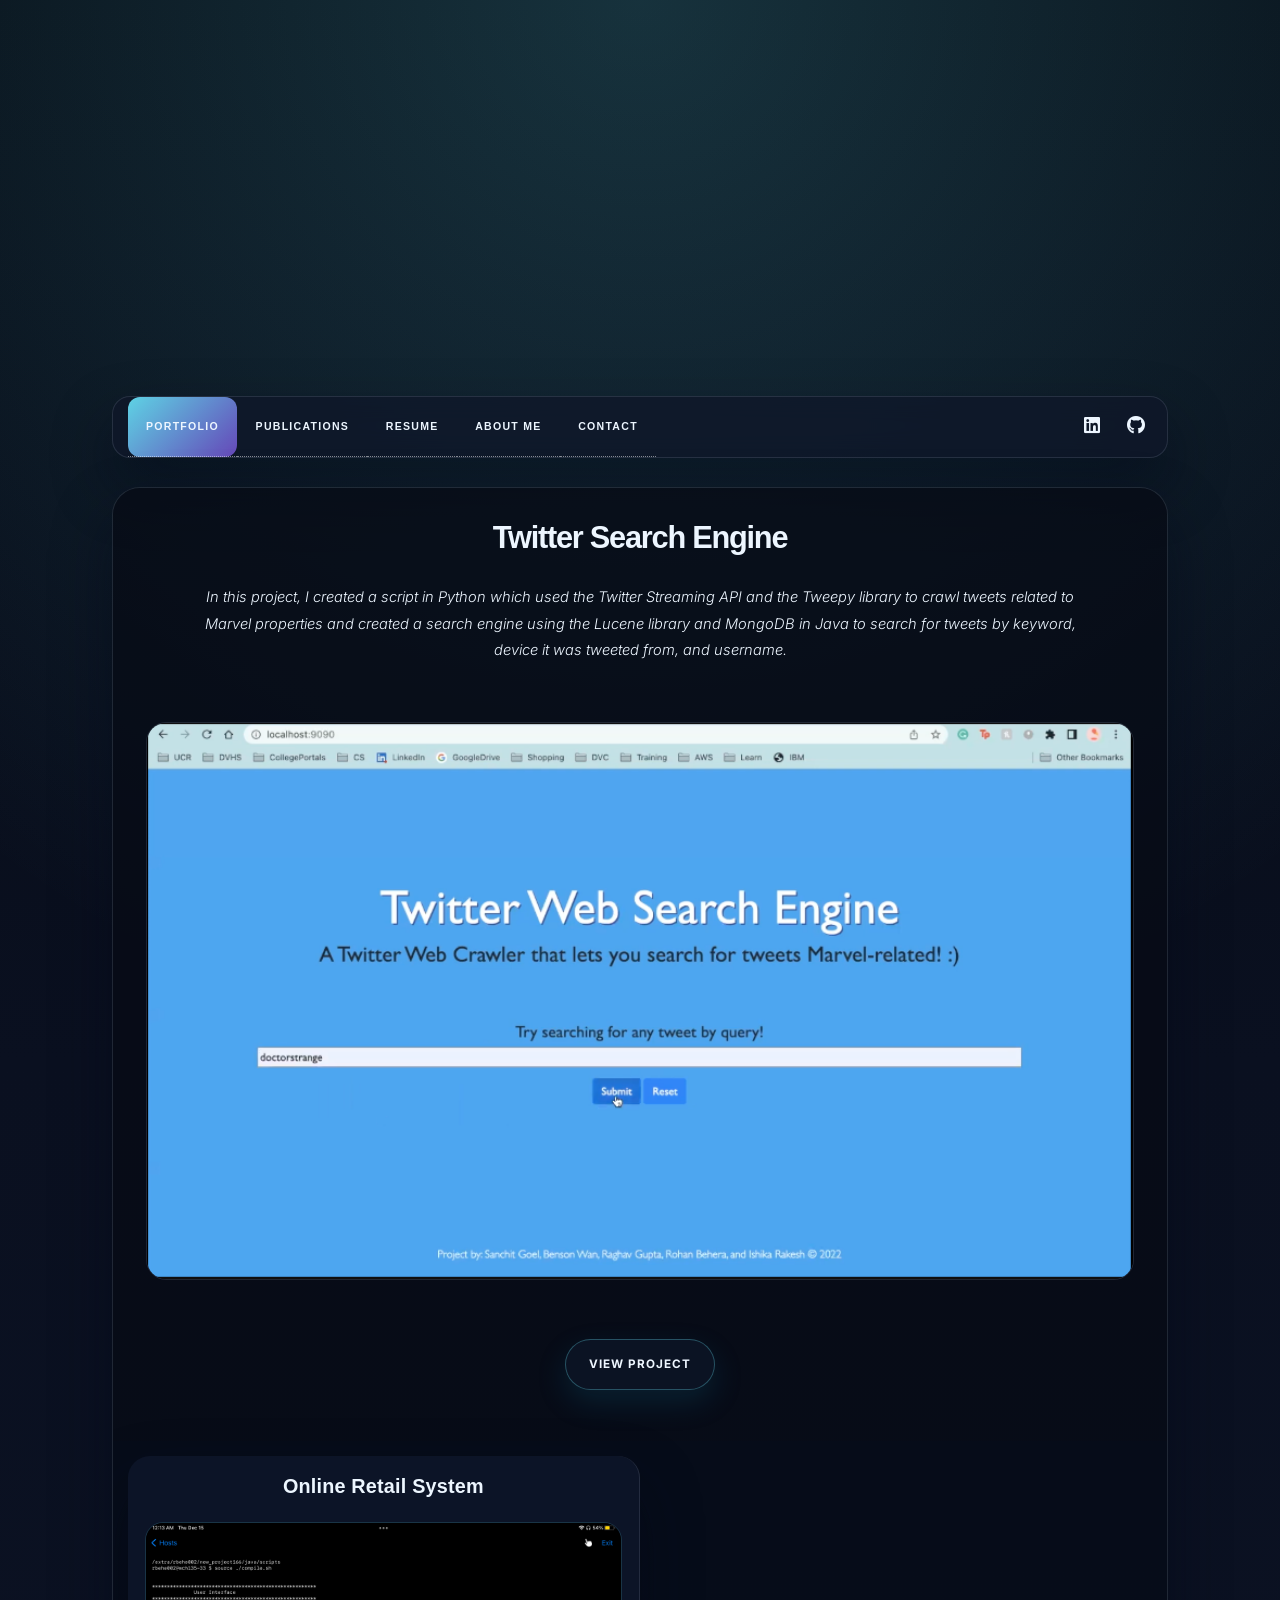
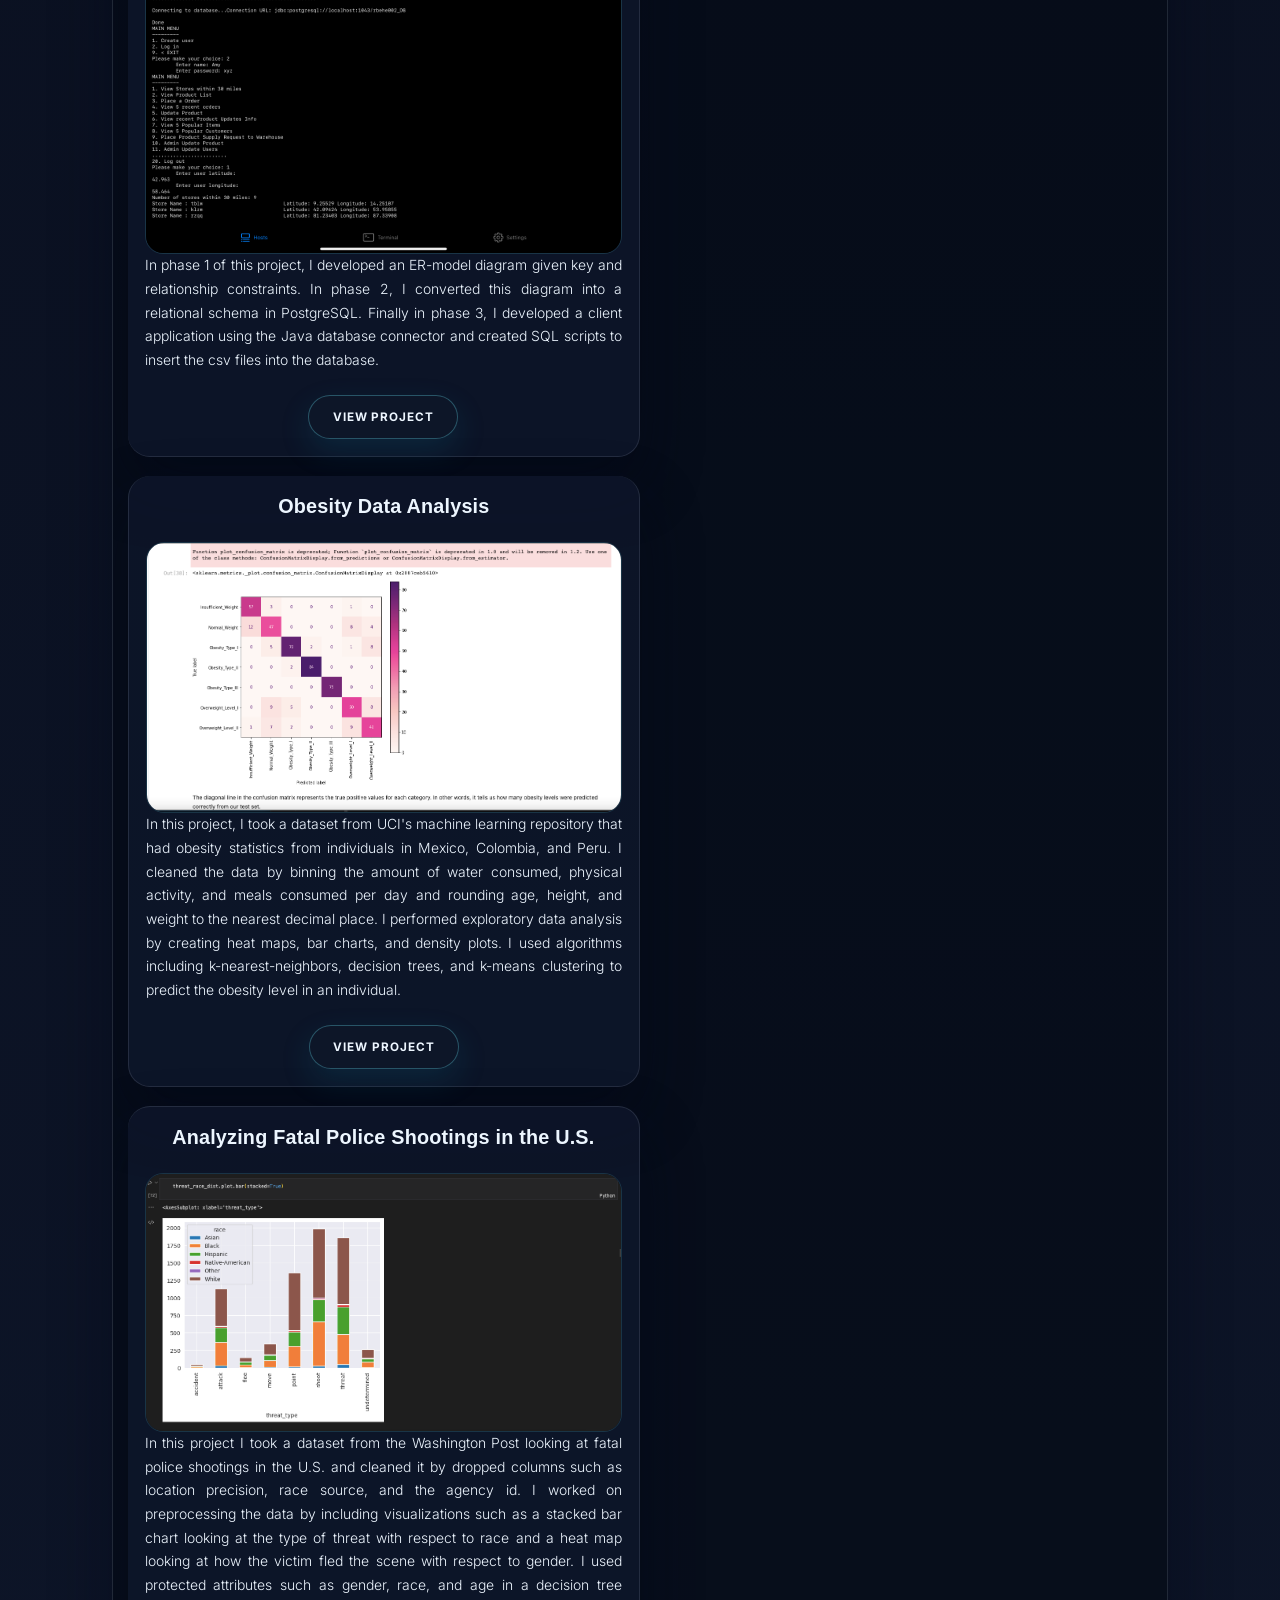
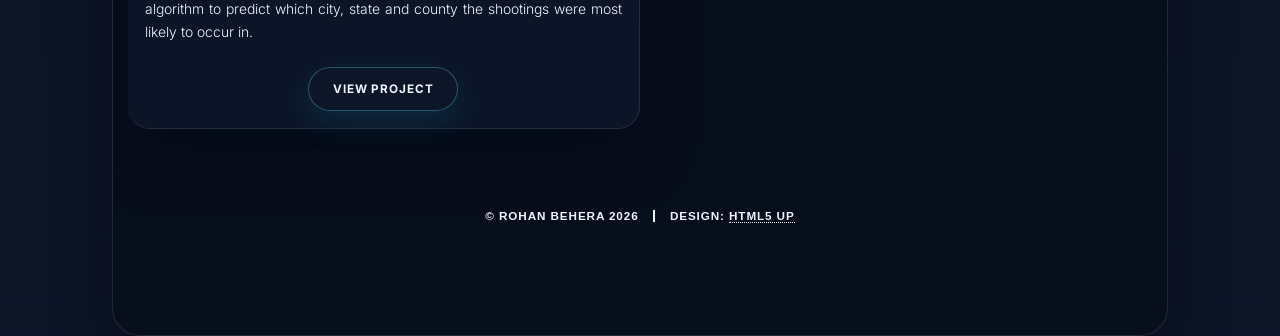
<file: index.html>
<!DOCTYPE HTML>
<!--
	Massively by HTML5 UP
	html5up.net | @ajlkn
	Free for personal and commercial use under the CCA 3.0 license (html5up.net/license)
-->
<html>
	<head>
		<title>Home - Rohan's World</title>
		<meta charset="utf-8" />
		<meta name="viewport" content="width=device-width, initial-scale=1, user-scalable=no" />
		<link rel="stylesheet" href="assets/css/main.css" />
		<noscript><link rel="stylesheet" href="assets/css/noscript.css" /></noscript>
		<style>
			body, #main, #main p, #main h1, #main h2, #main h3, #main a,
			#footer, #footer p, #footer h3, #footer a, #footer label,
			#nav a, #header .logo, #copyright, #copyright a,
			label, input, textarea {
				color: #edf6ff !important;
			}
			#footer {
				background: rgba(3, 7, 13, 0.72);
				border-top: 1px solid rgba(103, 232, 249, 0.2);
			}
			#footer > section {
				padding: 4rem 4rem 2rem 4rem;
			}
			#footer > section.split.contact > section {
				padding: 3.15rem 4rem;
			}
			input, textarea {
				border-color: rgba(255,255,255,0.7) !important;
				background: rgba(11, 23, 38, 0.25) !important;
			}
			::placeholder {
				color: rgba(237, 246, 255, 0.75) !important;
			}
			#footer a, #nav a, #main a {
				text-decoration-color: rgba(237,246,255,0.75);
			}
		</style>
	</head>
	<body class="is-preload">

		<!-- Wrapper -->
			<div id="wrapper" class="fade-in">

				<!-- Intro -->
					<div id="intro">
						<span class="eyebrow">Computer Science • Data Science • Web Development</span>
						<h1>Rohan Behera</h1>
						<p>I build data-driven products, analytical projects, and web experiences that turn ideas into practical solutions.</p>
					</div>

				<!-- Header -->
					<header id="header">
						<a href="index.html" class="logo">Rohan's World</a>
					</header>

				<!-- Nav -->
					<nav id="nav">
						<ul class="links">
							<li class="active"><a href="index.html">Portfolio</a></li>
							<li><a href="publications.html">Publications</a></li>
							<li><a href="documents/RohanBeheraResume.pdf" target="_blank" rel="noopener noreferrer">Resume</a></li>
							<li><a href="about.html">About Me</a></li>
							<li><a href="elements.html">Contact</a></li>	
						</ul>
						<ul class="icons">
							<li><a href="https://www.linkedin.com/in/rohanbehera03/" class="icon brands alt fa-linkedin"><span class="label">linkedin</span></a></li>
							<li><a href="https://github.com/rohanbehera03" class="icon brands alt fa-github"><span class="label">GitHub</span></a></li>
						</ul>
					</nav>

				<!-- Main -->
					<div id="main">

						<!-- Featured Post -->
							<article class="post featured">
								<header class="major">

									<h2><a href="https://github.com/rohanbehera03/twittersearchengine">Twitter Search Engine<br />
									</a></h2>
									<p>In this project, I created a script in Python which used the Twitter Streaming API and the Tweepy library to crawl tweets related to Marvel properties and created a search 
										engine using the Lucene library and MongoDB in Java to search for tweets by keyword, device it was tweeted from, and username. 
									</p>
								</header>
								<a href="https://github.com/rohanbehera03/twittersearchengine" class="image main"><img src="images/TwitterProject.png" alt="" /></a>
								<ul class="actions special">
									<li><a href="https://github.com/rohanbehera03/twittersearchengine" class="button large">View Project</a></li>
								</ul>
							</article>

						<!-- Posts -->
							<section class="posts">
								<article>
									<header>
										<h2><a href="https://github.com/rohanbehera03/CS166OnlineRetailSystem">Online Retail System<br /></a></h2>
									</header>
									<a href="https://github.com/rohanbehera03/CS166OnlineRetailSystem" class="image fit"><img src="images/OnlineRetailSystem.png" alt="" /></a>
									<p>In phase 1 of this project, I developed an ER-model diagram given key and relationship constraints. In phase 2, I converted this diagram into a relational schema in PostgreSQL. 
										Finally in phase 3, I developed a client application using the Java database connector and created SQL scripts to insert the csv files into the database. 
									</p>
									<ul class="actions special">
										<li><a href="https://github.com/rohanbehera03/CS166OnlineRetailSystem" class="button">View Project</a></li>
									</ul>
								</article>
								<article>
									<header>
										<h2><a href="https://github.com/rohanbehera03/ObesityDataAnalysis">Obesity Data Analysis<br />
										</a></h2>
									</header>
									<a href="https://github.com/rohanbehera03/ObesityDataAnalysis" class="image fit"><img src="images/ObesityDataAnalysis.png" alt="" /></a>
									<p>In this project, I took a dataset from UCI's machine learning repository that had obesity statistics from individuals in Mexico, Colombia, and Peru.
										I cleaned the data by binning the amount of water consumed, physical activity, and meals consumed per day and rounding age, height, and weight to the nearest decimal place.
										I performed exploratory data analysis by creating heat maps, bar charts, and density plots. 
										I used algorithms including k-nearest-neighbors, decision trees, and k-means clustering to predict the obesity level in an individual. </p>
									<ul class="actions special">
										<li><a href="https://github.com/rohanbehera03/ObesityDataAnalysis" class="button">View Project</a></li>
									</ul>
								</article>
								<article>
									<header>
										<h2><a href="https://github.com/rohanbehera03/FatalShootingStatistics">Analyzing Fatal Police Shootings in the U.S.<br />
										</a></h2>
									</header>
									<a href="https://github.com/rohanbehera03/FatalShootingStatistics" class="image fit"><img src="images/FatalPoliceShootings.png" alt="" /></a>
									<p>In this project I took a dataset from the Washington Post looking at fatal police shootings in the U.S. and cleaned it by dropped columns such as location precision, race source, and the agency id.
										I worked on preprocessing the data by including visualizations such as a stacked bar chart looking at the type of threat with respect to race and a heat map looking at how the victim fled the scene with respect to gender.
										I used protected attributes such as gender, race, and age in a decision tree algorithm to predict which city, state and county the shootings were most likely to occur in. 
									</p>
									<ul class="actions special">
										<li><a href="https://github.com/rohanbehera03/FatalShootingStatistics" class="button">View Project</a></li>
									</ul>
								</article>

				<!-- Copyright -->
					<div id="copyright">
						<ul><li>&copy; Rohan Behera 2026</li><li>Design: <a href="https://html5up.net">HTML5 UP</a></li></ul>
					</div>

			</div>

		<!-- Scripts -->
			<script src="assets/js/jquery.min.js"></script>
			<script src="assets/js/jquery.scrollex.min.js"></script>
			<script src="assets/js/jquery.scrolly.min.js"></script>
			<script src="assets/js/browser.min.js"></script>
			<script src="assets/js/breakpoints.min.js"></script>
			<script src="assets/js/util.js"></script>
			<script src="assets/js/main.js"></script>

	</body>
</html>
</file>
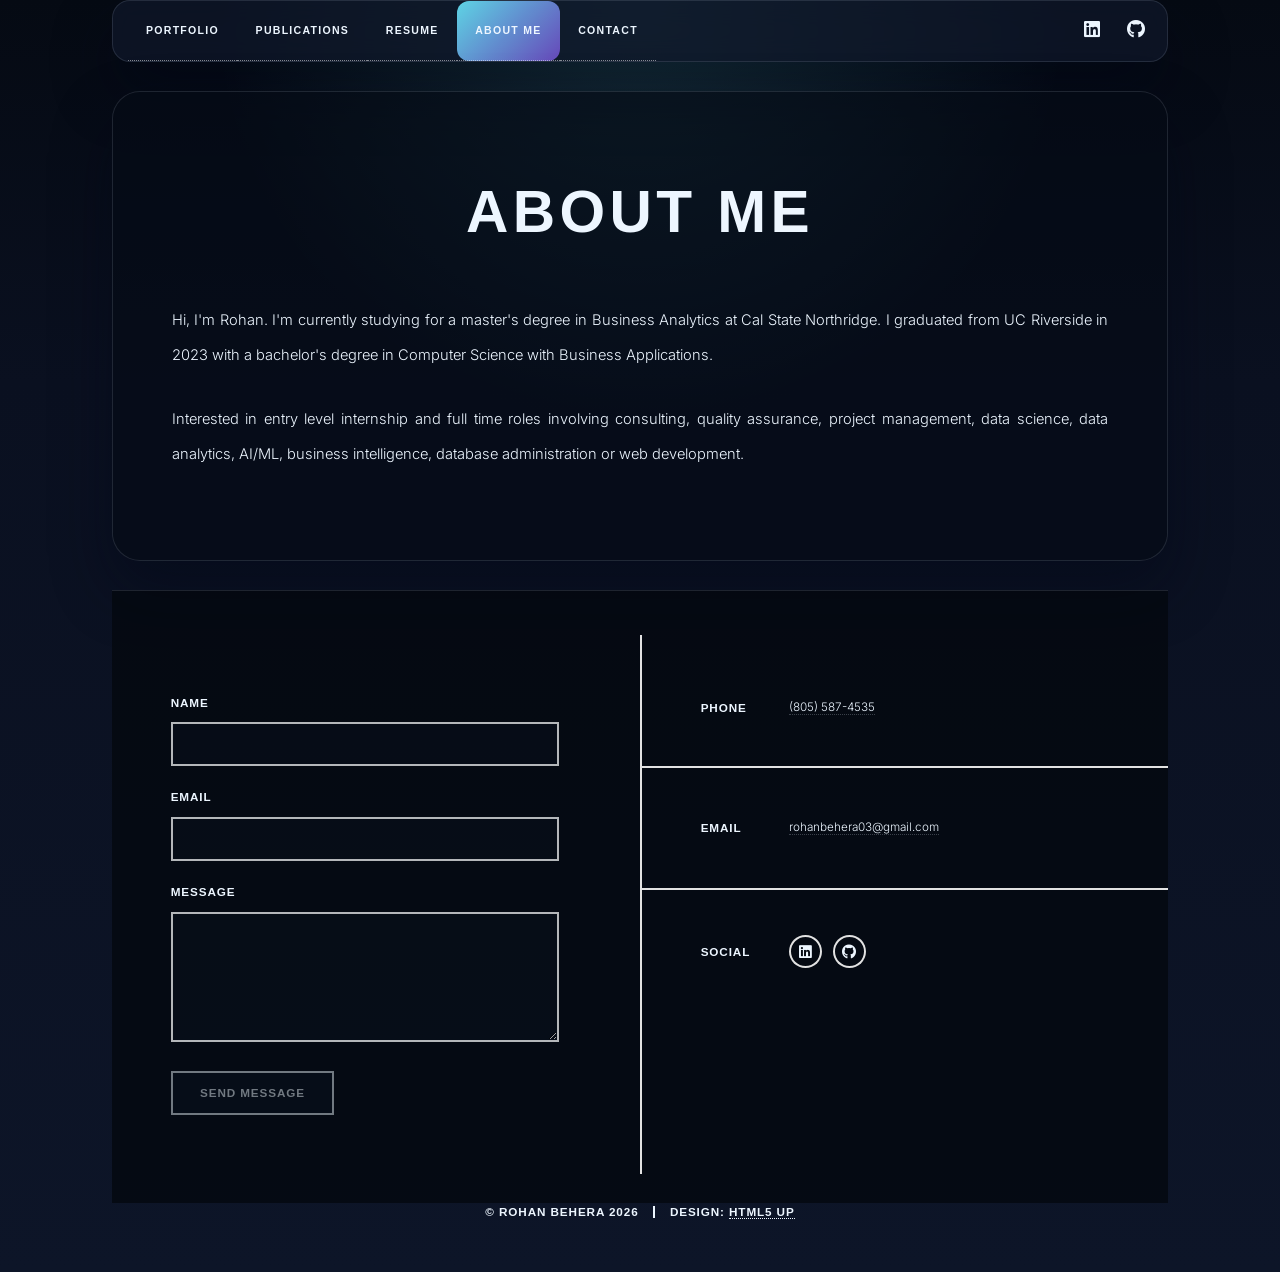
<file: about.html>
<!DOCTYPE HTML>
<!--
	Massively by HTML5 UP
	html5up.net | @ajlkn
	Free for personal and commercial use under the CCA 3.0 license (html5up.net/license)
-->
<html>
	<head>
		<title>About Me</title>
		<meta charset="utf-8" />
		<meta name="viewport" content="width=device-width, initial-scale=1, user-scalable=no" />
		<link rel="stylesheet" href="assets/css/main.css" />
		<noscript><link rel="stylesheet" href="assets/css/noscript.css" /></noscript>
		<style>
			body, #main, #main p, #main h1, #main h2, #main h3, #main a,
			#footer, #footer p, #footer h3, #footer a, #footer label,
			#nav a, #header .logo, #copyright, #copyright a,
			label, input, textarea {
				color: #edf6ff !important;
			}
			input, textarea {
				border-color: rgba(255,255,255,0.7) !important;
				background: rgba(11, 23, 38, 0.25) !important;
			}
			::placeholder {
				color: rgba(237, 246, 255, 0.75) !important;
			}
			#footer a, #nav a, #main a {
				text-decoration-color: rgba(237,246,255,0.75);
			}
		</style>
	</head>
	<body class="is-preload">
		<div id="wrapper">
			<header id="header">
				<a href="index.html" class="logo">About Me</a>
			</header>

			<nav id="nav">
				<ul class="links">
					<li><a href="index.html">Portfolio</a></li>
					<li><a href="publications.html">Publications</a></li>
					<li><a href="documents/RohanBeheraResume.pdf" target="_blank" rel="noopener noreferrer">Resume</a></li>
					<li class="active"><a href="about.html">About Me</a></li>
					<li><a href="elements.html">Contact</a></li>
				</ul>
				<ul class="icons">
					<li><a href="https://www.linkedin.com/in/rohanbehera03/" class="icon brands alt fa-linkedin"><span class="label">linkedin</span></a></li>
					<li><a href="https://github.com/rohanbehera03" class="icon brands alt fa-github"><span class="label">GitHub</span></a></li>
				</ul>
			</nav>

			<div id="main">
				<section class="post">
					<header class="major">
						<h1>About Me</h1>
					</header>
					<p>Hi, I'm Rohan. I'm currently studying for a master's degree in Business Analytics at Cal State Northridge. I graduated from UC Riverside in 2023 with a bachelor's degree in Computer Science with Business Applications.</p>
					<p>Interested in entry level internship and full time roles involving consulting, quality assurance, project management, data science, data analytics, AI/ML, business intelligence, database administration or web development.</p>
				</section>
			</div>

			<footer id="footer">
				<section>
					<form method="post" action="#">
						<div class="fields">
							<div class="field">
								<label for="name">Name</label>
								<input type="text" name="name" id="name" />
							</div>
							<div class="field">
								<label for="email">Email</label>
								<input type="text" name="email" id="email" />
							</div>
							<div class="field">
								<label for="message">Message</label>
								<textarea name="message" id="message" rows="3"></textarea>
							</div>
						</div>
						<ul class="actions">
							<li><input type="submit" value="Send Message" /></li>
						</ul>
					</form>
				</section>
				<section class="split contact">
					<section>
						<h3>Phone</h3>
						<p><a href="#">(805) 587-4535</a></p>
					</section>
					<section>
						<h3>Email</h3>
						<p><a href="#">rohanbehera03@gmail.com</a></p>
					</section>
					<section>
						<h3>Social</h3>
						<ul class="icons alt">
							<li><a href="https://www.linkedin.com/in/rohanbehera03/" class="icon brands alt fa-linkedin"><span class="label">linkedin</span></a></li>
							<li><a href="https://github.com/rohanbehera03" class="icon brands alt fa-github"><span class="label">GitHub</span></a></li>
						</ul>
					</section>
				</section>
			</footer>

			<div id="copyright">
				<ul><li>&copy; Rohan Behera 2026</li><li>Design: <a href="https://html5up.net">HTML5 UP</a></li></ul>
			</div>
		</div>

		<script src="assets/js/jquery.min.js"></script>
		<script src="assets/js/jquery.scrollex.min.js"></script>
		<script src="assets/js/jquery.scrolly.min.js"></script>
		<script src="assets/js/browser.min.js"></script>
		<script src="assets/js/breakpoints.min.js"></script>
		<script src="assets/js/util.js"></script>
		<script src="assets/js/main.js"></script>
	</body>
</html>
</file>
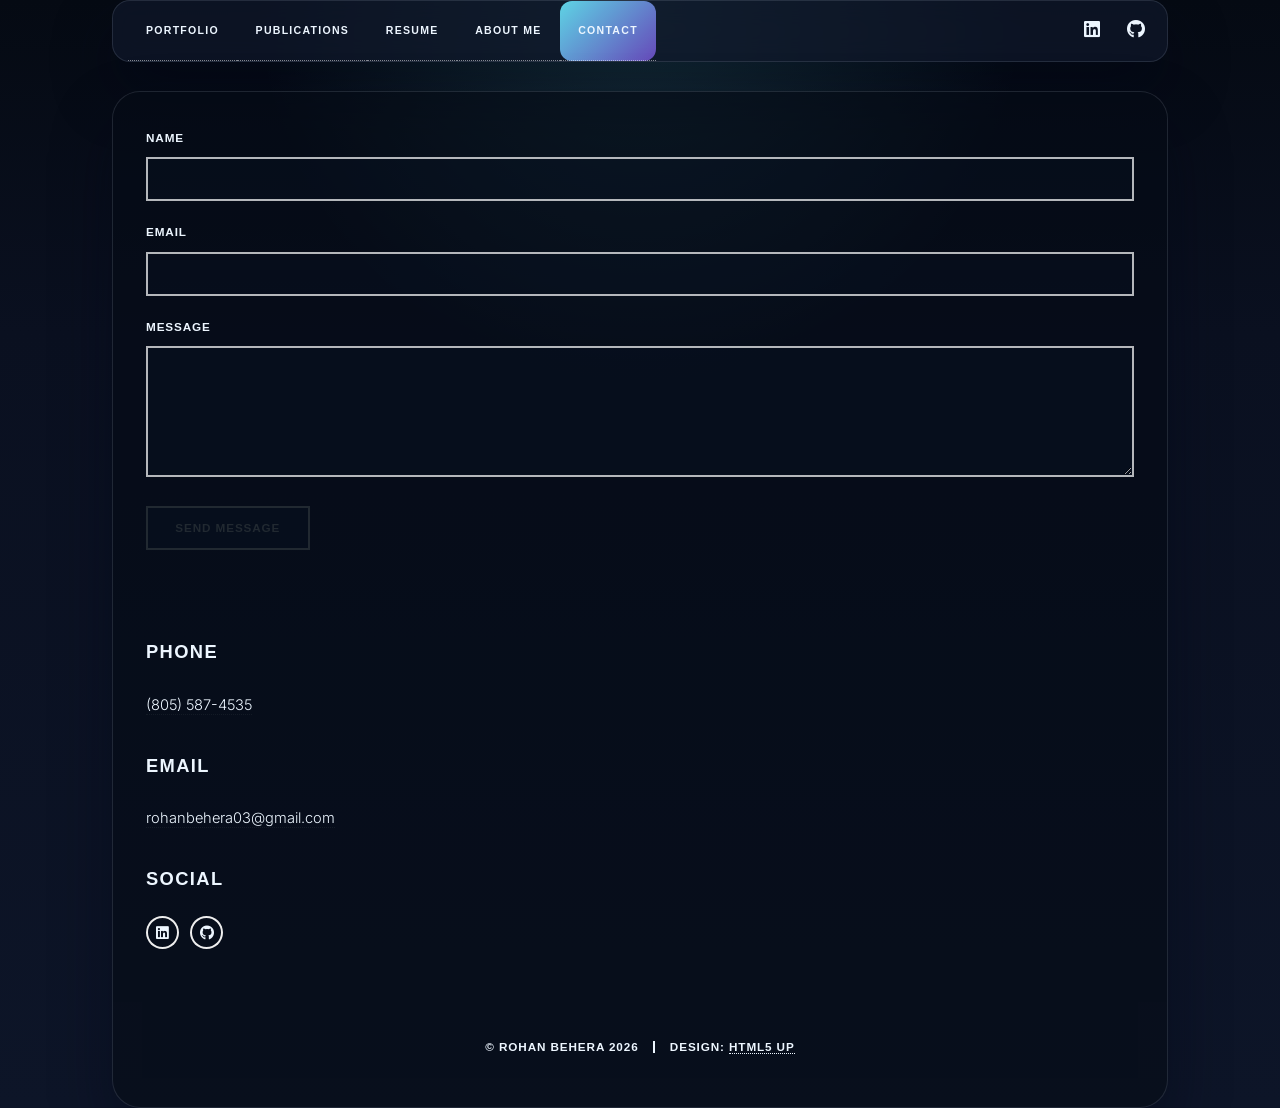
<file: elements.html>
<!DOCTYPE HTML>
<!--
	Massively by HTML5 UP
	html5up.net | @ajlkn
	Free for personal and commercial use under the CCA 3.0 license (html5up.net/license)
-->
<html>
	<head>
		<title>Contact</title>
		<meta charset="utf-8" />
		<meta name="viewport" content="width=device-width, initial-scale=1, user-scalable=no" />
		<link rel="stylesheet" href="assets/css/main.css" />
		<noscript><link rel="stylesheet" href="assets/css/noscript.css" /></noscript>
		<style>
			body, #main, #main p, #main h1, #main h2, #main h3, #main a,
			#footer, #footer p, #footer h3, #footer a, #footer label,
			#nav a, #header .logo, #copyright, #copyright a,
			label, input, textarea {
				color: #edf6ff !important;
			}
			input, textarea {
				border-color: rgba(255,255,255,0.7) !important;
				background: rgba(11, 23, 38, 0.25) !important;
			}
			::placeholder {
				color: rgba(237, 246, 255, 0.75) !important;
			}
			#footer a, #nav a, #main a {
				text-decoration-color: rgba(237,246,255,0.75);
			}
		</style>
	</head>
	<body class="is-preload">

		<!-- Wrapper -->
			<div id="wrapper">

				<!-- Header -->
					<header id="header">
						<a href="index.html" class="logo">Contact Me</a>
					</header>

				<!-- Nav -->
					<nav id="nav">
						<ul class="links">
							<li><a href="index.html">Portfolio</a></li>
							<li><a href="publications.html">Publications</a></li>
							<li><a href="generic.html">Resume</a></li>
							<li><a href="about.html">About Me</a></li>
							<li class="active"><a href="elements.html">Contact</a></li>
						</ul>
						<ul class="icons">
							<li><a href="https://www.linkedin.com/in/rohanbehera03/" class="icon brands alt fa-linkedin"><span class="label">linkedin</span></a></li>
							<li><a href="https://github.com/rohanbehera03" class="icon brands alt fa-github"><span class="label">GitHub</span></a></li>
						</ul>
					</nav>

				<!-- Main -->
					<div id="main">
						<section>
							<form method="post" action="#">
								<div class="fields">
									<div class="field">
										<label for="name">Name</label>
										<input type="text" name="name" id="name" />
									</div>
									<div class="field">
										<label for="email">Email</label>
										<input type="text" name="email" id="email" />
									</div>
									<div class="field">
										<label for="message">Message</label>
										<textarea name="message" id="message" rows="3"></textarea>
									</div>
								</div>
								<ul class="actions">
									<li><input type="submit" value="Send Message" /></li>
								</ul>
							</form>
						</section>
						<section class="split contact">
							<section>
								<h3>Phone</h3>
								<p><a href="#">(805) 587-4535</a></p>
							</section>
							<section>
								<h3>Email</h3>
								<p><a href="#">rohanbehera03@gmail.com</a></p>
							</section>
							<section>
								<h3>Social</h3>
								<ul class="icons alt">
									<li><a href="https://www.linkedin.com/in/rohanbehera03/" class="icon brands alt fa-linkedin"><span class="label">linkedin</span></a></li>
									<li><a href="https://github.com/rohanbehera03" class="icon brands alt fa-github"><span class="label">GitHub</span></a></li>
								</ul>
							</section>
						</section>
					</footer>

				<!-- Copyright -->
					<div id="copyright">
						<ul><li>&copy; Rohan Behera 2026</li><li>Design: <a href="https://html5up.net">HTML5 UP</a></li></ul>
					</div>

			</div>

		<!-- Scripts -->
			<script src="assets/js/jquery.min.js"></script>
			<script src="assets/js/jquery.scrollex.min.js"></script>
			<script src="assets/js/jquery.scrolly.min.js"></script>
			<script src="assets/js/browser.min.js"></script>
			<script src="assets/js/breakpoints.min.js"></script>
			<script src="assets/js/util.js"></script>
			<script src="assets/js/main.js"></script>

	</body>
</html>
</file>
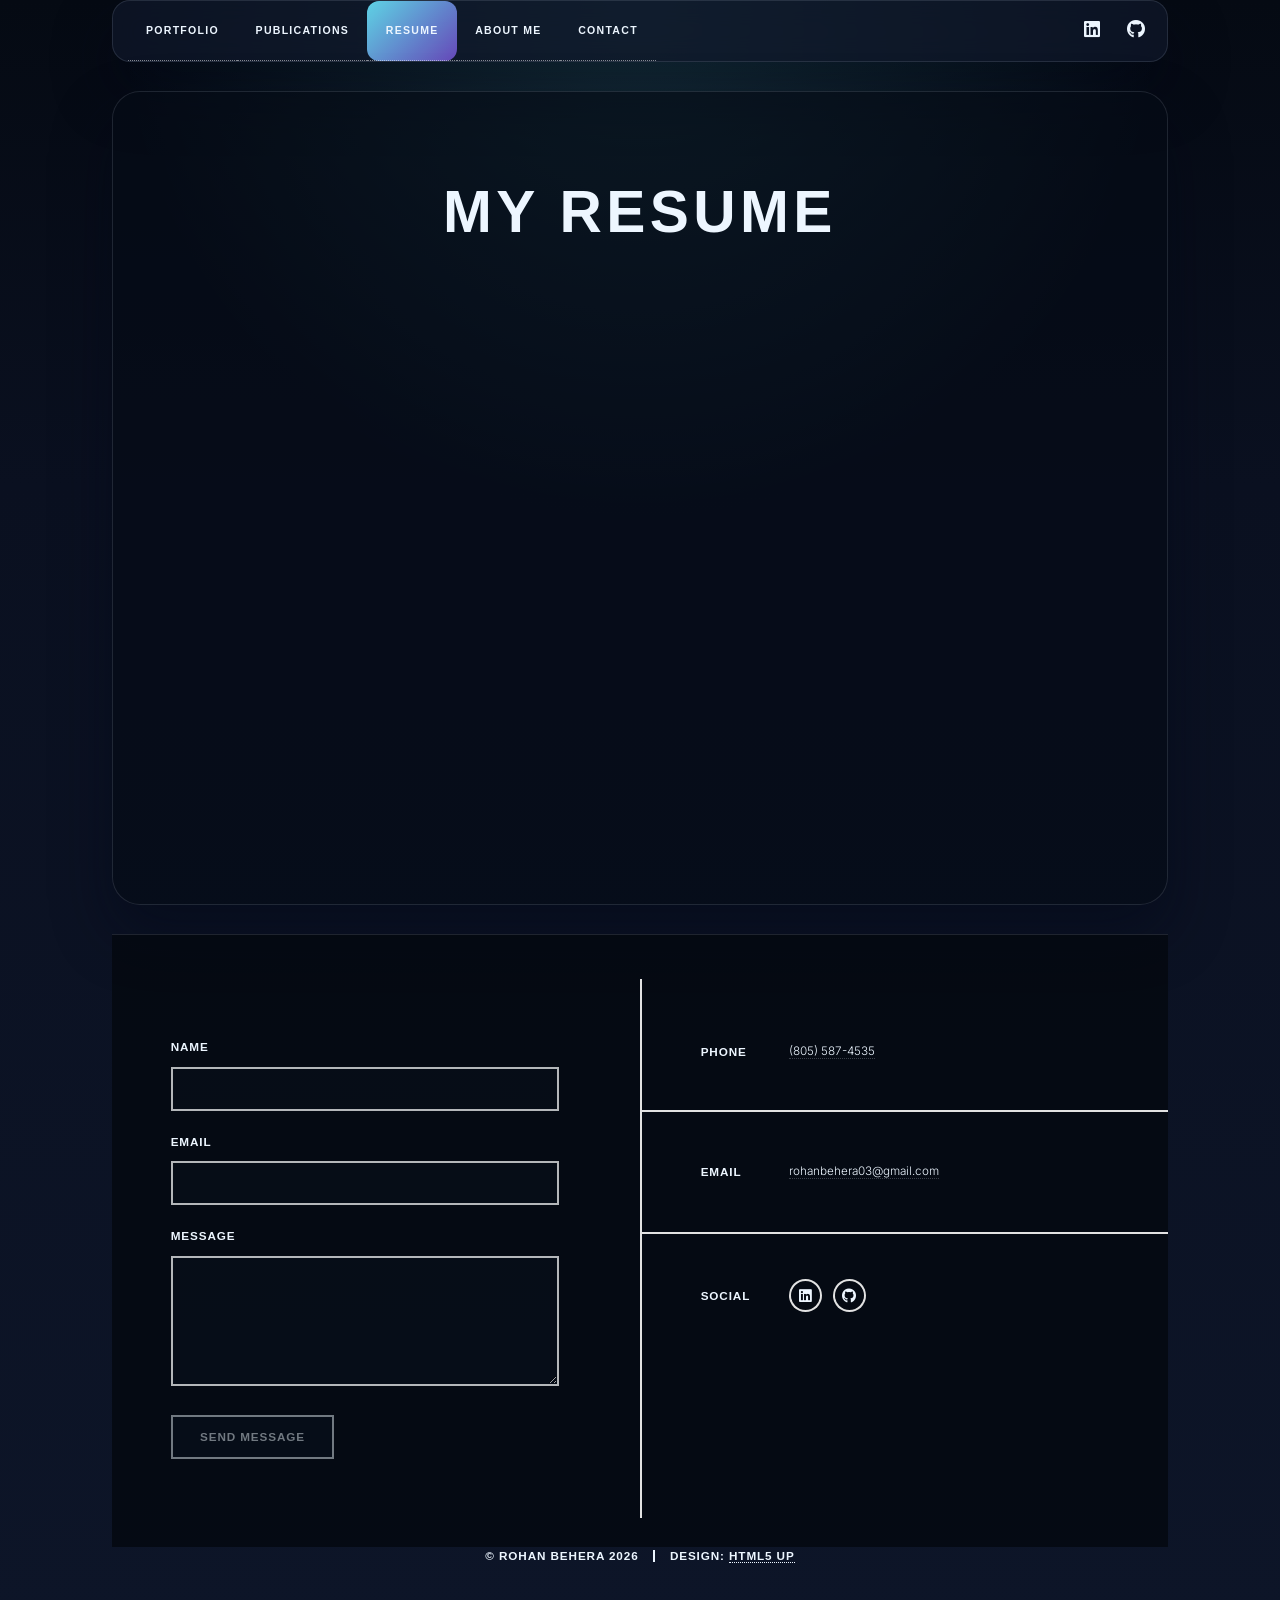
<file: generic.html>
<!DOCTYPE HTML>
<!--
	Massively by HTML5 UP
	html5up.net | @ajlkn
	Free for personal and commercial use under the CCA 3.0 license (html5up.net/license)
-->
<html>
	<head>
		<title>Resume - Rohan's World</title>
		<meta charset="utf-8" />
		<meta name="viewport" content="width=device-width, initial-scale=1, user-scalable=no" />
		<link rel="stylesheet" href="assets/css/main.css" />
		<noscript><link rel="stylesheet" href="assets/css/noscript.css" /></noscript>
		<style>
			body, #main, #main p, #main h1, #main h2, #main h3, #main a,
			#footer, #footer p, #footer h3, #footer a, #footer label,
			#nav a, #header .logo, #copyright, #copyright a,
			label, input, textarea {
				color: #edf6ff !important;
			}
			input, textarea {
				border-color: rgba(255,255,255,0.7) !important;
				background: rgba(11, 23, 38, 0.25) !important;
			}
			::placeholder {
				color: rgba(237, 246, 255, 0.75) !important;
			}
			#footer a, #nav a, #main a {
				text-decoration-color: rgba(237,246,255,0.75);
			}
		</style>
	</head>
	<body class="is-preload">

		<!-- Wrapper -->
			<div id="wrapper">

				<!-- Header -->
					<header id="header">
						<a href="index.html" class="logo">Rohan's World</a>
					</header>

				<!-- Nav -->
					<nav id="nav">
						<ul class="links">
							<li><a href="index.html">Portfolio</a></li>
							<li><a href="publications.html">Publications</a></li>
							<li class="active"><a href="documents/RohanBeheraResume.pdf" target="_blank" rel="noopener noreferrer">Resume</a></li>
							<li><a href="about.html">About Me</a></li>
							<li><a href="elements.html">Contact</a></li>	

						</ul>
						<ul class="icons">
							<li><a href="https://www.linkedin.com/in/rohanbehera03/" class="icon brands alt fa-linkedin"><span class="label">linkedin</span></a></li>
							<li><a href="https://github.com/rohanbehera03" class="icon brands alt fa-github"><span class="label">GitHub</span></a></li>
						</ul>
					</nav>

				<!-- Main -->
					<div id="main">

						<!-- Post -->
							<section class="post">
								<header class="major">
									<h1>My Resume</h1>
    								<iframe src="documents/RohanBeheraResume.pdf" width="100%" height="500px">
    								</iframe>
								</header>
							</section>

					</div>

				<!-- Footer -->
					<footer id="footer">
						<section>
							<form method="post" action="#">
								<div class="fields">
									<div class="field">
										<label for="name">Name</label>
										<input type="text" name="name" id="name" />
									</div>
									<div class="field">
										<label for="email">Email</label>
										<input type="text" name="email" id="email" />
									</div>
									<div class="field">
										<label for="message">Message</label>
										<textarea name="message" id="message" rows="3"></textarea>
									</div>
								</div>
								<ul class="actions">
									<li><input type="submit" value="Send Message" /></li>
								</ul>
							</form>
						</section>
						<section class="split contact">
							<section>
								<h3>Phone</h3>
								<p><a href="#">(805) 587-4535</a></p>
							</section>
							<section>
								<h3>Email</h3>
								<p><a href="#">rohanbehera03@gmail.com</a></p>
							</section>
							<section>
								<h3>Social</h3>
								<ul class="icons alt">
									<li><a href="https://www.linkedin.com/in/rohanbehera03/" class="icon brands alt fa-linkedin"><span class="label">linkedin</span></a></li>
									<li><a href="https://github.com/rohanbehera03" class="icon brands alt fa-github"><span class="label">GitHub</span></a></li>	
								</ul>
							</section>
						</section>
					</footer>

				<!-- Copyright -->
					<div id="copyright">
						<ul><li>&copy; Rohan Behera 2026</li><li>Design: <a href="https://html5up.net">HTML5 UP</a></li></ul>
					</div>

			</div>

		<!-- Scripts -->
			<script src="assets/js/jquery.min.js"></script>
			<script src="assets/js/jquery.scrollex.min.js"></script>
			<script src="assets/js/jquery.scrolly.min.js"></script>
			<script src="assets/js/browser.min.js"></script>
			<script src="assets/js/breakpoints.min.js"></script>
			<script src="assets/js/util.js"></script>
			<script src="assets/js/main.js"></script>

	</body>
</html>
</file>
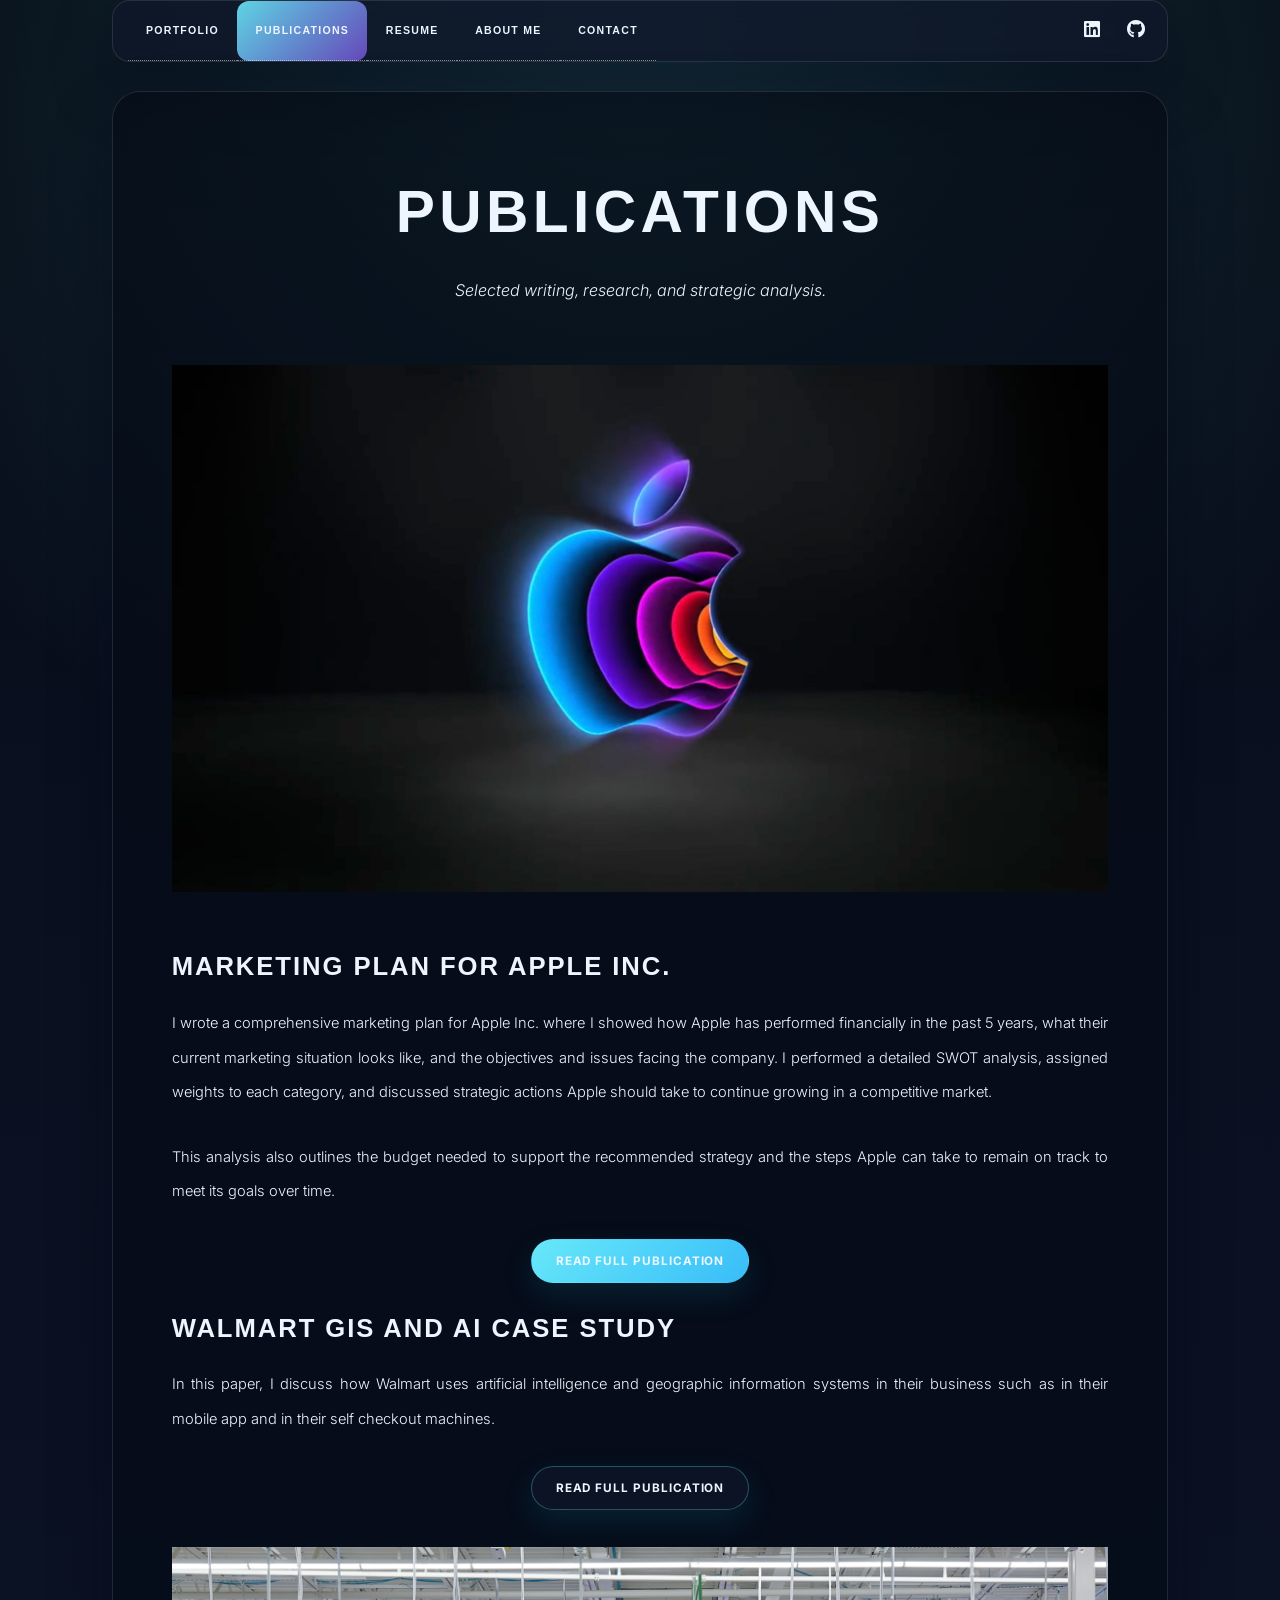
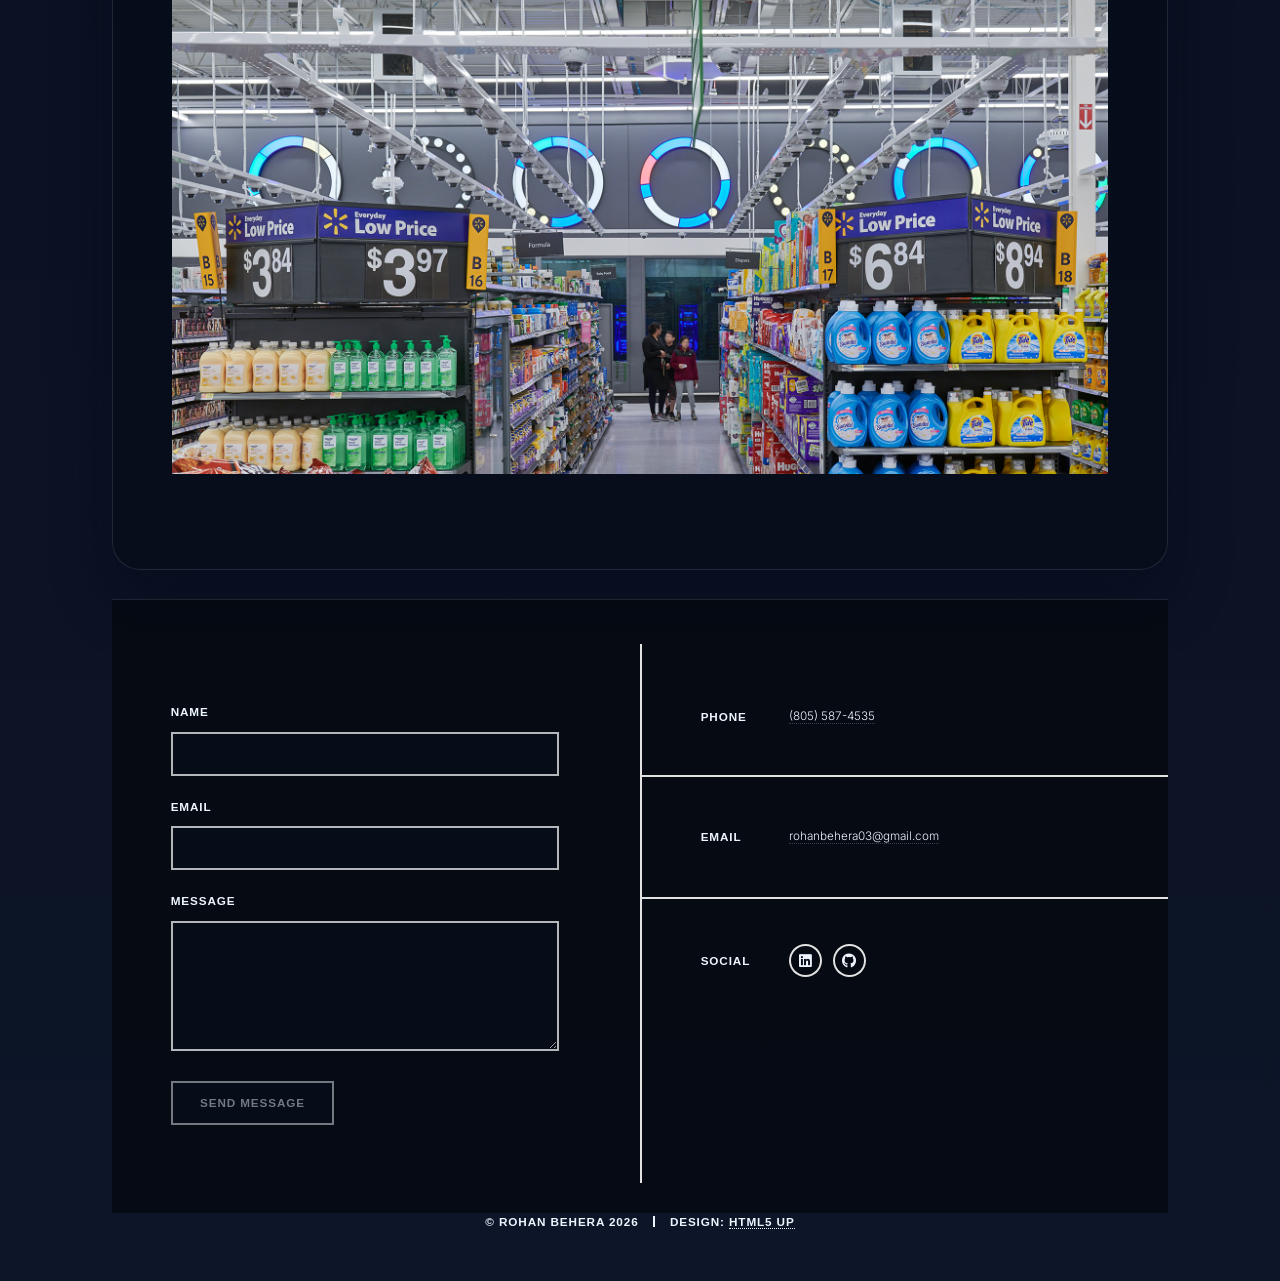
<file: publications.html>
<!DOCTYPE HTML>
<!--
	Massively by HTML5 UP
	html5up.net | @ajlkn
	Free for personal and commercial use under the CCA 3.0 license (html5up.net/license)
-->
<html>
	<head>
		<title>Publications</title>
		<meta charset="utf-8" />
		<meta name="viewport" content="width=device-width, initial-scale=1, user-scalable=no" />
		<link rel="stylesheet" href="assets/css/main.css" />
		<noscript><link rel="stylesheet" href="assets/css/noscript.css" /></noscript>
		<style>
			body, #main, #main p, #main h1, #main h2, #main h3, #main a,
			#footer, #footer p, #footer h3, #footer a, #footer label,
			#nav a, #header .logo, #copyright, #copyright a,
			label, input, textarea {
				color: #edf6ff !important;
			}
			input, textarea {
				border-color: rgba(255,255,255,0.7) !important;
				background: rgba(11, 23, 38, 0.25) !important;
			}
			::placeholder {
				color: rgba(237, 246, 255, 0.75) !important;
			}
			#footer a, #nav a, #main a {
				text-decoration-color: rgba(237,246,255,0.75);
			}
		</style>
	</head>
	<body class="is-preload">

		<!-- Wrapper -->
			<div id="wrapper">

				<!-- Header -->
					<header id="header">
						<a href="index.html" class="logo">Publications</a>
					</header>

				<!-- Nav -->
					<nav id="nav">
						<ul class="links">
							<li><a href="index.html">Portfolio</a></li>
							<li class="active"><a href="publications.html">Publications</a></li>
							<li><a href="documents/RohanBeheraResume.pdf" target="_blank" rel="noopener noreferrer">Resume</a></li>
							<li><a href="about.html">About Me</a></li>
							<li><a href="elements.html">Contact</a></li>
						</ul>
						<ul class="icons">
							<li><a href="https://www.linkedin.com/in/rohanbehera03/" class="icon brands alt fa-linkedin"><span class="label">linkedin</span></a></li>
							<li><a href="https://github.com/rohanbehera03" class="icon brands alt fa-github"><span class="label">GitHub</span></a></li>
						</ul>
					</nav>

				<!-- Main -->
					<div id="main">

						<!-- Post -->
						<section class="post">
							<header class="major">
								<h1>Publications</h1>
								<p>Selected writing, research, and strategic analysis.</p>
								<a href="https://drive.google.com/file/d/1amXOJpSnwza84Nzzn6rYAxXZ4L5AREcB/view?usp=sharing" target="_blank" rel="noopener noreferrer" class="image main"><img src="images/peek-performance.jpeg" alt="Apple marketing plan cover" /></a>
							</header>

							<article class="post featured">
								<header>
									<h2><a href="https://drive.google.com/file/d/1amXOJpSnwza84Nzzn6rYAxXZ4L5AREcB/view?usp=sharing" target="_blank" rel="noopener noreferrer">Marketing Plan for Apple Inc.</a></h2>
								</header>
								<p>I wrote a comprehensive marketing plan for Apple Inc. where I showed how Apple has performed financially in the past 5 years, what their current marketing situation looks like, and the objectives and issues facing the company. I performed a detailed SWOT analysis, assigned weights to each category, and discussed strategic actions Apple should take to continue growing in a competitive market.</p>
								<p>This analysis also outlines the budget needed to support the recommended strategy and the steps Apple can take to remain on track to meet its goals over time.</p>
								<ul class="actions special">
									<li><a href="https://drive.google.com/file/d/1amXOJpSnwza84Nzzn6rYAxXZ4L5AREcB/view?usp=sharing" class="button primary" target="_blank" rel="noopener noreferrer">Read Full Publication</a></li>
								</ul>
							</article>

							<article class="post">
								<header>
									<h2><a href="https://drive.google.com/file/d/1tzDL8GuEtCOyBuVwFeB5oyz3w2NkQ5SH/view?usp=sharing" target="_blank" rel="noopener noreferrer">Walmart GIS and AI Case Study</a></h2>
								</header>
								<p>In this paper, I discuss how Walmart uses artificial intelligence and geographic information systems in their business such as in their mobile app and in their self checkout machines.</p>
								<ul class="actions special">
									<li><a href="https://drive.google.com/file/d/1tzDL8GuEtCOyBuVwFeB5oyz3w2NkQ5SH/view?usp=sharing" class="button" target="_blank" rel="noopener noreferrer">Read Full Publication</a></li>
								</ul>
								<a href="https://drive.google.com/file/d/1tzDL8GuEtCOyBuVwFeB5oyz3w2NkQ5SH/view?usp=sharing" target="_blank" rel="noopener noreferrer" class="image fit"><img src="images/walmart-irl.jpg" alt="Walmart GIS and AI case study cover" /></a>
							</article>
						</section>

					</div>

				<!-- Footer -->
					<footer id="footer">
						<section>
							<form method="post" action="#">
								<div class="fields">
									<div class="field">
										<label for="name">Name</label>
										<input type="text" name="name" id="name" />
									</div>
									<div class="field">
										<label for="email">Email</label>
										<input type="text" name="email" id="email" />
									</div>
									<div class="field">
										<label for="message">Message</label>
										<textarea name="message" id="message" rows="3"></textarea>
									</div>
								</div>
								<ul class="actions">
									<li><input type="submit" value="Send Message" /></li>
								</ul>
							</form>
						</section>
						<section class="split contact">
							<section>
								<h3>Phone</h3>
								<p><a href="#">(805) 587-4535</a></p>
							</section>
							<section>
								<h3>Email</h3>
								<p><a href="#">rohanbehera03@gmail.com</a></p>
							</section>
							<section>
								<h3>Social</h3>
								<ul class="icons alt">
									<li><a href="https://www.linkedin.com/in/rohanbehera03/" class="icon brands alt fa-linkedin"><span class="label">linkedin</span></a></li>
									<li><a href="https://github.com/rohanbehera03" class="icon brands alt fa-github"><span class="label">GitHub</span></a></li>
								</ul>
							</section>
						</section>
					</footer>

				<!-- Copyright -->
					<div id="copyright">
						<ul><li>&copy; Rohan Behera 2026</li><li>Design: <a href="https://html5up.net">HTML5 UP</a></li></ul>
					</div>
 
			</div>

		<!-- Scripts -->
		<script src="assets/js/jquery.min.js"></script>
		<script src="assets/js/jquery.scrollex.min.js"></script>
		<script src="assets/js/jquery.scrolly.min.js"></script>
		<script src="assets/js/browser.min.js"></script>
		<script src="assets/js/breakpoints.min.js"></script>
		<script src="assets/js/util.js"></script>
		<script src="assets/js/main.js"></script>

	</body>
</html>
</file>
<file: assets/css/main.css>
@import url(fontawesome-all.min.css);
@import url("https://fonts.googleapis.com/css2?family=Inter:wght@400;500;600;700;800;900&family=Space+Grotesk:wght@500;700&display=swap");

/*
	Massively by HTML5 UP
	html5up.net | @ajlkn
	Free for personal and commercial use under the CCA 3.0 license (html5up.net/license)
*/

html, body, div, span, applet, object,
iframe, h1, h2, h3, h4, h5, h6, p, blockquote,
pre, a, abbr, acronym, address, big, cite,
code, del, dfn, em, img, ins, kbd, q, s, samp,
small, strike, strong, sub, sup, tt, var, b,
u, i, center, dl, dt, dd, ol, ul, li, fieldset,
form, label, legend, table, caption, tbody,
tfoot, thead, tr, th, td, article, aside,
canvas, details, embed, figure, figcaption,
footer, header, hgroup, menu, nav, output, ruby,
section, summary, time, mark, audio, video {
	margin: 0;
	padding: 0;
	border: 0;
	font-size: 100%;
	font: inherit;
	vertical-align: baseline;}

article, aside, details, figcaption, figure,
footer, header, hgroup, menu, nav, section {
	display: block;}

body {
	line-height: 1;
}

ol, ul {
	list-style: none;
}

blockquote, q {
	quotes: none;
}

	blockquote:before, blockquote:after, q:before, q:after {
		content: '';
		content: none;
	}

table {
	border-collapse: collapse;
	border-spacing: 0;
}

body {
	-webkit-text-size-adjust: none;
}

mark {
	background-color: transparent;
	color: inherit;
}

input::-moz-focus-inner {
	border: 0;
	padding: 0;
}

input, select, textarea {
	-moz-appearance: none;
	-webkit-appearance: none;
	-ms-appearance: none;
	appearance: none;
}

/* Basic */

	@-ms-viewport {
		width: device-width;
	}

	body {
		-ms-overflow-style: scrollbar;
	}

	@media screen and (max-width: 480px) {

		html, body {
			min-width: 320px;
		}

	}

	html {
		box-sizing: border-box;
	}

	*, *:before, *:after {
		box-sizing: inherit;
	}

	body {
		background-color: #1e252d;
	}

		body.is-preload *, body.is-preload *:before, body.is-preload *:after {
			-moz-animation: none !important;
			-webkit-animation: none !important;
			-ms-animation: none !important;
			animation: none !important;
			-moz-transition: none !important;
			-webkit-transition: none !important;
			-ms-transition: none !important;
			transition: none !important;
		}

/* Type */

	html {
		font-size: 16pt;
	}

		@media screen and (max-width: 1680px) {

			html {
				font-size: 12pt;
			}

		}

		@media screen and (max-width: 1280px) {

			html {
				font-size: 11pt;
			}

		}

		@media screen and (max-width: 360px) {

			html {
				font-size: 10pt;
			}

		}

	body {
		color: #212931;
	}

	body, input, select, textarea {
		font-family: "Merriweather", Georgia, serif;
		font-weight: 300;
		font-size: 1rem;
		line-height: 2.375;
	}

	a {
		-moz-transition: color 0.2s ease-in-out, background-color 0.2s ease-in-out, border-color 0.2s ease-in-out, box-shadow 0.2s ease-in-out;
		-webkit-transition: color 0.2s ease-in-out, background-color 0.2s ease-in-out, border-color 0.2s ease-in-out, box-shadow 0.2s ease-in-out;
		-ms-transition: color 0.2s ease-in-out, background-color 0.2s ease-in-out, border-color 0.2s ease-in-out, box-shadow 0.2s ease-in-out;
		transition: color 0.2s ease-in-out, background-color 0.2s ease-in-out, border-color 0.2s ease-in-out, box-shadow 0.2s ease-in-out;
		border-bottom: dotted 1px;
		text-decoration: none;
	}

		a:hover {
			border-bottom-color: transparent;
		}

	strong, b {
		font-weight: 600;
	}

	em, i {
		font-style: italic;
	}

	p {
		text-align: justify;
		margin: 0 0 2rem 0;
	}

	h1, h2, h3, h4, h5, h6 {
		font-family: "Source Sans Pro", Helvetica, sans-serif;
		font-weight: 900;
		line-height: 1.5;
		letter-spacing: 0.075em;
		text-transform: uppercase;
		margin: 0 0 1rem 0;
	}

		h1 a, h2 a, h3 a, h4 a, h5 a, h6 a {
			border-bottom: 0;
			color: inherit;
			text-decoration: none;
		}

	h1 {
		font-size: 4rem;
		line-height: 1.1;
		margin: 0 0 2rem 0;
	}

	h2 {
		font-size: 1.75rem;
		line-height: 1.3;
		margin: 0 0 1.5rem 0;
	}

	h3 {
		font-size: 1.25rem;
		margin: 0 0 1.5rem 0;
	}

	h4 {
		font-size: 1rem;
	}

	h5 {
		font-size: 0.9rem;
	}

	h6 {
		font-size: 0.8rem;
	}

	sub {
		font-size: 0.8rem;
		position: relative;
		top: 0.5rem;
	}

	sup {
		font-size: 0.8rem;
		position: relative;
		top: -0.5rem;
	}

	blockquote {
		border-left: solid 4px;
		font-style: italic;
		margin: 0 0 2rem 0;
		padding: 0.5rem 0 0.5rem 2rem;
	}

	code {
		border: solid 2px;
		font-family: "Courier New", monospace;
		font-size: 0.9rem;
		margin: 0 0.25rem;
		padding: 0.25rem 0.65rem;
	}

	pre {
		-webkit-overflow-scrolling: touch;
		font-family: "Courier New", monospace;
		font-size: 0.9rem;
		margin: 0 0 2rem 0;
	}

		pre code {
			display: block;
			line-height: 1.75;
			padding: 1rem 1.5rem;
			overflow-x: auto;
		}

	hr {
		border: 0;
		border-bottom: solid 2px;
		margin: 3rem 0;
	}

		hr.major {
			margin: 5rem 0;
		}

	.align-left {
		text-align: left;
	}

	.align-center {
		text-align: center;
	}

	.align-right {
		text-align: right;
	}

	input, select, textarea {
		color: #212931;
	}

	a {
		color: #212931;
		border-bottom-color: rgba(33, 41, 49, 0.5);
	}

		a:hover {
			border-bottom-color: transparent;
			color: #18bfef !important;
		}

	strong, b {
		color: #212931;
	}

	h1, h2, h3, h4, h5, h6 {
		color: #212931;
	}

	blockquote {
		border-left-color: #eeeeee;
	}

	code {
		background: rgba(220, 220, 220, 0.25);
		border-color: #eeeeee;
	}

	hr {
		border-bottom-color: #eeeeee;
	}

/* Row */

	.row {
		display: flex;
		flex-wrap: wrap;
		box-sizing: border-box;
		align-items: stretch;
	}

		.row > * {
			box-sizing: border-box;
		}

		.row.gtr-uniform > * > :last-child {
			margin-bottom: 0;
		}

		.row.aln-left {
			justify-content: flex-start;
		}

		.row.aln-center {
			justify-content: center;
		}

		.row.aln-right {
			justify-content: flex-end;
		}

		.row.aln-top {
			align-items: flex-start;
		}

		.row.aln-middle {
			align-items: center;
		}

		.row.aln-bottom {
			align-items: flex-end;
		}

		.row > .imp {
			order: -1;
		}

		.row > .col-1 {
			width: 8.33333%;
		}

		.row > .off-1 {
			margin-left: 8.33333%;
		}

		.row > .col-2 {
			width: 16.66667%;
		}

		.row > .off-2 {
			margin-left: 16.66667%;
		}

		.row > .col-3 {
			width: 25%;
		}

		.row > .off-3 {
			margin-left: 25%;
		}

		.row > .col-4 {
			width: 33.33333%;
		}

		.row > .off-4 {
			margin-left: 33.33333%;
		}

		.row > .col-5 {
			width: 41.66667%;
		}

		.row > .off-5 {
			margin-left: 41.66667%;
		}

		.row > .col-6 {
			width: 50%;
		}

		.row > .off-6 {
			margin-left: 50%;
		}

		.row > .col-7 {
			width: 58.33333%;
		}

		.row > .off-7 {
			margin-left: 58.33333%;
		}

		.row > .col-8 {
			width: 66.66667%;
		}

		.row > .off-8 {
			margin-left: 66.66667%;
		}

		.row > .col-9 {
			width: 75%;
		}

		.row > .off-9 {
			margin-left: 75%;
		}

		.row > .col-10 {
			width: 83.33333%;
		}

		.row > .off-10 {
			margin-left: 83.33333%;
		}

		.row > .col-11 {
			width: 91.66667%;
		}

		.row > .off-11 {
			margin-left: 91.66667%;
		}

		.row > .col-12 {
			width: 100%;
		}

		.row > .off-12 {
			margin-left: 100%;
		}

		.row.gtr-0 {
			margin-top: 0;
			margin-left: 0rem;
		}

			.row.gtr-0 > * {
				padding: 0 0 0 0rem;
			}

			.row.gtr-0.gtr-uniform {
				margin-top: 0rem;
			}

				.row.gtr-0.gtr-uniform > * {
					padding-top: 0rem;
				}

		.row.gtr-25 {
			margin-top: 0;
			margin-left: -0.375rem;
		}

			.row.gtr-25 > * {
				padding: 0 0 0 0.375rem;
			}

			.row.gtr-25.gtr-uniform {
				margin-top: -0.375rem;
			}

				.row.gtr-25.gtr-uniform > * {
					padding-top: 0.375rem;
				}

		.row.gtr-50 {
			margin-top: 0;
			margin-left: -0.75rem;
		}

			.row.gtr-50 > * {
				padding: 0 0 0 0.75rem;
			}

			.row.gtr-50.gtr-uniform {
				margin-top: -0.75rem;
			}

				.row.gtr-50.gtr-uniform > * {
					padding-top: 0.75rem;
				}

		.row {
			margin-top: 0;
			margin-left: -1.5rem;
		}

			.row > * {
				padding: 0 0 0 1.5rem;
			}

			.row.gtr-uniform {
				margin-top: -1.5rem;
			}

				.row.gtr-uniform > * {
					padding-top: 1.5rem;
				}

		.row.gtr-150 {
			margin-top: 0;
			margin-left: -2.25rem;
		}

			.row.gtr-150 > * {
				padding: 0 0 0 2.25rem;
			}

			.row.gtr-150.gtr-uniform {
				margin-top: -2.25rem;
			}

				.row.gtr-150.gtr-uniform > * {
					padding-top: 2.25rem;
				}

		.row.gtr-200 {
			margin-top: 0;
			margin-left: -3rem;
		}

			.row.gtr-200 > * {
				padding: 0 0 0 3rem;
			}

			.row.gtr-200.gtr-uniform {
				margin-top: -3rem;
			}

				.row.gtr-200.gtr-uniform > * {
					padding-top: 3rem;
				}

		@media screen and (max-width: 1680px) {

			.row {
				display: flex;
				flex-wrap: wrap;
				box-sizing: border-box;
				align-items: stretch;
			}

				.row > * {
					box-sizing: border-box;
				}

				.row.gtr-uniform > * > :last-child {
					margin-bottom: 0;
				}

				.row.aln-left {
					justify-content: flex-start;
				}

				.row.aln-center {
					justify-content: center;
				}

				.row.aln-right {
					justify-content: flex-end;
				}

				.row.aln-top {
					align-items: flex-start;
				}

				.row.aln-middle {
					align-items: center;
				}

				.row.aln-bottom {
					align-items: flex-end;
				}

				.row > .imp-xlarge {
					order: -1;
				}

				.row > .col-1-xlarge {
					width: 8.33333%;
				}

				.row > .off-1-xlarge {
					margin-left: 8.33333%;
				}

				.row > .col-2-xlarge {
					width: 16.66667%;
				}

				.row > .off-2-xlarge {
					margin-left: 16.66667%;
				}

				.row > .col-3-xlarge {
					width: 25%;
				}

				.row > .off-3-xlarge {
					margin-left: 25%;
				}

				.row > .col-4-xlarge {
					width: 33.33333%;
				}

				.row > .off-4-xlarge {
					margin-left: 33.33333%;
				}

				.row > .col-5-xlarge {
					width: 41.66667%;
				}

				.row > .off-5-xlarge {
					margin-left: 41.66667%;
				}

				.row > .col-6-xlarge {
					width: 50%;
				}

				.row > .off-6-xlarge {
					margin-left: 50%;
				}

				.row > .col-7-xlarge {
					width: 58.33333%;
				}

				.row > .off-7-xlarge {
					margin-left: 58.33333%;
				}

				.row > .col-8-xlarge {
					width: 66.66667%;
				}

				.row > .off-8-xlarge {
					margin-left: 66.66667%;
				}

				.row > .col-9-xlarge {
					width: 75%;
				}

				.row > .off-9-xlarge {
					margin-left: 75%;
				}

				.row > .col-10-xlarge {
					width: 83.33333%;
				}

				.row > .off-10-xlarge {
					margin-left: 83.33333%;
				}

				.row > .col-11-xlarge {
					width: 91.66667%;
				}

				.row > .off-11-xlarge {
					margin-left: 91.66667%;
				}

				.row > .col-12-xlarge {
					width: 100%;
				}

				.row > .off-12-xlarge {
					margin-left: 100%;
				}

				.row.gtr-0 {
					margin-top: 0;
					margin-left: 0rem;
				}

					.row.gtr-0 > * {
						padding: 0 0 0 0rem;
					}

					.row.gtr-0.gtr-uniform {
						margin-top: 0rem;
					}

						.row.gtr-0.gtr-uniform > * {
							padding-top: 0rem;
						}

				.row.gtr-25 {
					margin-top: 0;
					margin-left: -0.375rem;
				}

					.row.gtr-25 > * {
						padding: 0 0 0 0.375rem;
					}

					.row.gtr-25.gtr-uniform {
						margin-top: -0.375rem;
					}

						.row.gtr-25.gtr-uniform > * {
							padding-top: 0.375rem;
						}

				.row.gtr-50 {
					margin-top: 0;
					margin-left: -0.75rem;
				}

					.row.gtr-50 > * {
						padding: 0 0 0 0.75rem;
					}

					.row.gtr-50.gtr-uniform {
						margin-top: -0.75rem;
					}

						.row.gtr-50.gtr-uniform > * {
							padding-top: 0.75rem;
						}

				.row {
					margin-top: 0;
					margin-left: -1.5rem;
				}

					.row > * {
						padding: 0 0 0 1.5rem;
					}

					.row.gtr-uniform {
						margin-top: -1.5rem;
					}

						.row.gtr-uniform > * {
							padding-top: 1.5rem;
						}

				.row.gtr-150 {
					margin-top: 0;
					margin-left: -2.25rem;
				}

					.row.gtr-150 > * {
						padding: 0 0 0 2.25rem;
					}

					.row.gtr-150.gtr-uniform {
						margin-top: -2.25rem;
					}

						.row.gtr-150.gtr-uniform > * {
							padding-top: 2.25rem;
						}

				.row.gtr-200 {
					margin-top: 0;
					margin-left: -3rem;
				}

					.row.gtr-200 > * {
						padding: 0 0 0 3rem;
					}

					.row.gtr-200.gtr-uniform {
						margin-top: -3rem;
					}

						.row.gtr-200.gtr-uniform > * {
							padding-top: 3rem;
						}

		}

		@media screen and (max-width: 1280px) {

			.row {
				display: flex;
				flex-wrap: wrap;
				box-sizing: border-box;
				align-items: stretch;
			}

				.row > * {
					box-sizing: border-box;
				}

				.row.gtr-uniform > * > :last-child {
					margin-bottom: 0;
				}

				.row.aln-left {
					justify-content: flex-start;
				}

				.row.aln-center {
					justify-content: center;
				}

				.row.aln-right {
					justify-content: flex-end;
				}

				.row.aln-top {
					align-items: flex-start;
				}

				.row.aln-middle {
					align-items: center;
				}

				.row.aln-bottom {
					align-items: flex-end;
				}

				.row > .imp-large {
					order: -1;
				}

				.row > .col-1-large {
					width: 8.33333%;
				}

				.row > .off-1-large {
					margin-left: 8.33333%;
				}

				.row > .col-2-large {
					width: 16.66667%;
				}

				.row > .off-2-large {
					margin-left: 16.66667%;
				}

				.row > .col-3-large {
					width: 25%;
				}

				.row > .off-3-large {
					margin-left: 25%;
				}

				.row > .col-4-large {
					width: 33.33333%;
				}

				.row > .off-4-large {
					margin-left: 33.33333%;
				}

				.row > .col-5-large {
					width: 41.66667%;
				}

				.row > .off-5-large {
					margin-left: 41.66667%;
				}

				.row > .col-6-large {
					width: 50%;
				}

				.row > .off-6-large {
					margin-left: 50%;
				}

				.row > .col-7-large {
					width: 58.33333%;
				}

				.row > .off-7-large {
					margin-left: 58.33333%;
				}

				.row > .col-8-large {
					width: 66.66667%;
				}

				.row > .off-8-large {
					margin-left: 66.66667%;
				}

				.row > .col-9-large {
					width: 75%;
				}

				.row > .off-9-large {
					margin-left: 75%;
				}

				.row > .col-10-large {
					width: 83.33333%;
				}

				.row > .off-10-large {
					margin-left: 83.33333%;
				}

				.row > .col-11-large {
					width: 91.66667%;
				}

				.row > .off-11-large {
					margin-left: 91.66667%;
				}

				.row > .col-12-large {
					width: 100%;
				}

				.row > .off-12-large {
					margin-left: 100%;
				}

				.row.gtr-0 {
					margin-top: 0;
					margin-left: 0rem;
				}

					.row.gtr-0 > * {
						padding: 0 0 0 0rem;
					}

					.row.gtr-0.gtr-uniform {
						margin-top: 0rem;
					}

						.row.gtr-0.gtr-uniform > * {
							padding-top: 0rem;
						}

				.row.gtr-25 {
					margin-top: 0;
					margin-left: -0.375rem;
				}

					.row.gtr-25 > * {
						padding: 0 0 0 0.375rem;
					}

					.row.gtr-25.gtr-uniform {
						margin-top: -0.375rem;
					}

						.row.gtr-25.gtr-uniform > * {
							padding-top: 0.375rem;
						}

				.row.gtr-50 {
					margin-top: 0;
					margin-left: -0.75rem;
				}

					.row.gtr-50 > * {
						padding: 0 0 0 0.75rem;
					}

					.row.gtr-50.gtr-uniform {
						margin-top: -0.75rem;
					}

						.row.gtr-50.gtr-uniform > * {
							padding-top: 0.75rem;
						}

				.row {
					margin-top: 0;
					margin-left: -1.5rem;
				}

					.row > * {
						padding: 0 0 0 1.5rem;
					}

					.row.gtr-uniform {
						margin-top: -1.5rem;
					}

						.row.gtr-uniform > * {
							padding-top: 1.5rem;
						}

				.row.gtr-150 {
					margin-top: 0;
					margin-left: -2.25rem;
				}

					.row.gtr-150 > * {
						padding: 0 0 0 2.25rem;
					}

					.row.gtr-150.gtr-uniform {
						margin-top: -2.25rem;
					}

						.row.gtr-150.gtr-uniform > * {
							padding-top: 2.25rem;
						}

				.row.gtr-200 {
					margin-top: 0;
					margin-left: -3rem;
				}

					.row.gtr-200 > * {
						padding: 0 0 0 3rem;
					}

					.row.gtr-200.gtr-uniform {
						margin-top: -3rem;
					}

						.row.gtr-200.gtr-uniform > * {
							padding-top: 3rem;
						}

		}

		@media screen and (max-width: 980px) {

			.row {
				display: flex;
				flex-wrap: wrap;
				box-sizing: border-box;
				align-items: stretch;
			}

				.row > * {
					box-sizing: border-box;
				}

				.row.gtr-uniform > * > :last-child {
					margin-bottom: 0;
				}

				.row.aln-left {
					justify-content: flex-start;
				}

				.row.aln-center {
					justify-content: center;
				}

				.row.aln-right {
					justify-content: flex-end;
				}

				.row.aln-top {
					align-items: flex-start;
				}

				.row.aln-middle {
					align-items: center;
				}

				.row.aln-bottom {
					align-items: flex-end;
				}

				.row > .imp-medium {
					order: -1;
				}

				.row > .col-1-medium {
					width: 8.33333%;
				}

				.row > .off-1-medium {
					margin-left: 8.33333%;
				}

				.row > .col-2-medium {
					width: 16.66667%;
				}

				.row > .off-2-medium {
					margin-left: 16.66667%;
				}

				.row > .col-3-medium {
					width: 25%;
				}

				.row > .off-3-medium {
					margin-left: 25%;
				}

				.row > .col-4-medium {
					width: 33.33333%;
				}

				.row > .off-4-medium {
					margin-left: 33.33333%;
				}

				.row > .col-5-medium {
					width: 41.66667%;
				}

				.row > .off-5-medium {
					margin-left: 41.66667%;
				}

				.row > .col-6-medium {
					width: 50%;
				}

				.row > .off-6-medium {
					margin-left: 50%;
				}

				.row > .col-7-medium {
					width: 58.33333%;
				}

				.row > .off-7-medium {
					margin-left: 58.33333%;
				}

				.row > .col-8-medium {
					width: 66.66667%;
				}

				.row > .off-8-medium {
					margin-left: 66.66667%;
				}

				.row > .col-9-medium {
					width: 75%;
				}

				.row > .off-9-medium {
					margin-left: 75%;
				}

				.row > .col-10-medium {
					width: 83.33333%;
				}

				.row > .off-10-medium {
					margin-left: 83.33333%;
				}

				.row > .col-11-medium {
					width: 91.66667%;
				}

				.row > .off-11-medium {
					margin-left: 91.66667%;
				}

				.row > .col-12-medium {
					width: 100%;
				}

				.row > .off-12-medium {
					margin-left: 100%;
				}

				.row.gtr-0 {
					margin-top: 0;
					margin-left: 0rem;
				}

					.row.gtr-0 > * {
						padding: 0 0 0 0rem;
					}

					.row.gtr-0.gtr-uniform {
						margin-top: 0rem;
					}

						.row.gtr-0.gtr-uniform > * {
							padding-top: 0rem;
						}

				.row.gtr-25 {
					margin-top: 0;
					margin-left: -0.375rem;
				}

					.row.gtr-25 > * {
						padding: 0 0 0 0.375rem;
					}

					.row.gtr-25.gtr-uniform {
						margin-top: -0.375rem;
					}

						.row.gtr-25.gtr-uniform > * {
							padding-top: 0.375rem;
						}

				.row.gtr-50 {
					margin-top: 0;
					margin-left: -0.75rem;
				}

					.row.gtr-50 > * {
						padding: 0 0 0 0.75rem;
					}

					.row.gtr-50.gtr-uniform {
						margin-top: -0.75rem;
					}

						.row.gtr-50.gtr-uniform > * {
							padding-top: 0.75rem;
						}

				.row {
					margin-top: 0;
					margin-left: -1.5rem;
				}

					.row > * {
						padding: 0 0 0 1.5rem;
					}

					.row.gtr-uniform {
						margin-top: -1.5rem;
					}

						.row.gtr-uniform > * {
							padding-top: 1.5rem;
						}

				.row.gtr-150 {
					margin-top: 0;
					margin-left: -2.25rem;
				}

					.row.gtr-150 > * {
						padding: 0 0 0 2.25rem;
					}

					.row.gtr-150.gtr-uniform {
						margin-top: -2.25rem;
					}

						.row.gtr-150.gtr-uniform > * {
							padding-top: 2.25rem;
						}

				.row.gtr-200 {
					margin-top: 0;
					margin-left: -3rem;
				}

					.row.gtr-200 > * {
						padding: 0 0 0 3rem;
					}

					.row.gtr-200.gtr-uniform {
						margin-top: -3rem;
					}

						.row.gtr-200.gtr-uniform > * {
							padding-top: 3rem;
						}

		}

		@media screen and (max-width: 736px) {

			.row {
				display: flex;
				flex-wrap: wrap;
				box-sizing: border-box;
				align-items: stretch;
			}

				.row > * {
					box-sizing: border-box;
				}

				.row.gtr-uniform > * > :last-child {
					margin-bottom: 0;
				}

				.row.aln-left {
					justify-content: flex-start;
				}

				.row.aln-center {
					justify-content: center;
				}

				.row.aln-right {
					justify-content: flex-end;
				}

				.row.aln-top {
					align-items: flex-start;
				}

				.row.aln-middle {
					align-items: center;
				}

				.row.aln-bottom {
					align-items: flex-end;
				}

				.row > .imp-small {
					order: -1;
				}

				.row > .col-1-small {
					width: 8.33333%;
				}

				.row > .off-1-small {
					margin-left: 8.33333%;
				}

				.row > .col-2-small {
					width: 16.66667%;
				}

				.row > .off-2-small {
					margin-left: 16.66667%;
				}

				.row > .col-3-small {
					width: 25%;
				}

				.row > .off-3-small {
					margin-left: 25%;
				}

				.row > .col-4-small {
					width: 33.33333%;
				}

				.row > .off-4-small {
					margin-left: 33.33333%;
				}

				.row > .col-5-small {
					width: 41.66667%;
				}

				.row > .off-5-small {
					margin-left: 41.66667%;
				}

				.row > .col-6-small {
					width: 50%;
				}

				.row > .off-6-small {
					margin-left: 50%;
				}

				.row > .col-7-small {
					width: 58.33333%;
				}

				.row > .off-7-small {
					margin-left: 58.33333%;
				}

				.row > .col-8-small {
					width: 66.66667%;
				}

				.row > .off-8-small {
					margin-left: 66.66667%;
				}

				.row > .col-9-small {
					width: 75%;
				}

				.row > .off-9-small {
					margin-left: 75%;
				}

				.row > .col-10-small {
					width: 83.33333%;
				}

				.row > .off-10-small {
					margin-left: 83.33333%;
				}

				.row > .col-11-small {
					width: 91.66667%;
				}

				.row > .off-11-small {
					margin-left: 91.66667%;
				}

				.row > .col-12-small {
					width: 100%;
				}

				.row > .off-12-small {
					margin-left: 100%;
				}

				.row.gtr-0 {
					margin-top: 0;
					margin-left: 0rem;
				}

					.row.gtr-0 > * {
						padding: 0 0 0 0rem;
					}

					.row.gtr-0.gtr-uniform {
						margin-top: 0rem;
					}

						.row.gtr-0.gtr-uniform > * {
							padding-top: 0rem;
						}

				.row.gtr-25 {
					margin-top: 0;
					margin-left: -0.375rem;
				}

					.row.gtr-25 > * {
						padding: 0 0 0 0.375rem;
					}

					.row.gtr-25.gtr-uniform {
						margin-top: -0.375rem;
					}

						.row.gtr-25.gtr-uniform > * {
							padding-top: 0.375rem;
						}

				.row.gtr-50 {
					margin-top: 0;
					margin-left: -0.75rem;
				}

					.row.gtr-50 > * {
						padding: 0 0 0 0.75rem;
					}

					.row.gtr-50.gtr-uniform {
						margin-top: -0.75rem;
					}

						.row.gtr-50.gtr-uniform > * {
							padding-top: 0.75rem;
						}

				.row {
					margin-top: 0;
					margin-left: -1.5rem;
				}

					.row > * {
						padding: 0 0 0 1.5rem;
					}

					.row.gtr-uniform {
						margin-top: -1.5rem;
					}

						.row.gtr-uniform > * {
							padding-top: 1.5rem;
						}

				.row.gtr-150 {
					margin-top: 0;
					margin-left: -2.25rem;
				}

					.row.gtr-150 > * {
						padding: 0 0 0 2.25rem;
					}

					.row.gtr-150.gtr-uniform {
						margin-top: -2.25rem;
					}

						.row.gtr-150.gtr-uniform > * {
							padding-top: 2.25rem;
						}

				.row.gtr-200 {
					margin-top: 0;
					margin-left: -3rem;
				}

					.row.gtr-200 > * {
						padding: 0 0 0 3rem;
					}

					.row.gtr-200.gtr-uniform {
						margin-top: -3rem;
					}

						.row.gtr-200.gtr-uniform > * {
							padding-top: 3rem;
						}

		}

		@media screen and (max-width: 480px) {

			.row {
				display: flex;
				flex-wrap: wrap;
				box-sizing: border-box;
				align-items: stretch;
			}

				.row > * {
					box-sizing: border-box;
				}

				.row.gtr-uniform > * > :last-child {
					margin-bottom: 0;
				}

				.row.aln-left {
					justify-content: flex-start;
				}

				.row.aln-center {
					justify-content: center;
				}

				.row.aln-right {
					justify-content: flex-end;
				}

				.row.aln-top {
					align-items: flex-start;
				}

				.row.aln-middle {
					align-items: center;
				}

				.row.aln-bottom {
					align-items: flex-end;
				}

				.row > .imp-xsmall {
					order: -1;
				}

				.row > .col-1-xsmall {
					width: 8.33333%;
				}

				.row > .off-1-xsmall {
					margin-left: 8.33333%;
				}

				.row > .col-2-xsmall {
					width: 16.66667%;
				}

				.row > .off-2-xsmall {
					margin-left: 16.66667%;
				}

				.row > .col-3-xsmall {
					width: 25%;
				}

				.row > .off-3-xsmall {
					margin-left: 25%;
				}

				.row > .col-4-xsmall {
					width: 33.33333%;
				}

				.row > .off-4-xsmall {
					margin-left: 33.33333%;
				}

				.row > .col-5-xsmall {
					width: 41.66667%;
				}

				.row > .off-5-xsmall {
					margin-left: 41.66667%;
				}

				.row > .col-6-xsmall {
					width: 50%;
				}

				.row > .off-6-xsmall {
					margin-left: 50%;
				}

				.row > .col-7-xsmall {
					width: 58.33333%;
				}

				.row > .off-7-xsmall {
					margin-left: 58.33333%;
				}

				.row > .col-8-xsmall {
					width: 66.66667%;
				}

				.row > .off-8-xsmall {
					margin-left: 66.66667%;
				}

				.row > .col-9-xsmall {
					width: 75%;
				}

				.row > .off-9-xsmall {
					margin-left: 75%;
				}

				.row > .col-10-xsmall {
					width: 83.33333%;
				}

				.row > .off-10-xsmall {
					margin-left: 83.33333%;
				}

				.row > .col-11-xsmall {
					width: 91.66667%;
				}

				.row > .off-11-xsmall {
					margin-left: 91.66667%;
				}

				.row > .col-12-xsmall {
					width: 100%;
				}

				.row > .off-12-xsmall {
					margin-left: 100%;
				}

				.row.gtr-0 {
					margin-top: 0;
					margin-left: 0rem;
				}

					.row.gtr-0 > * {
						padding: 0 0 0 0rem;
					}

					.row.gtr-0.gtr-uniform {
						margin-top: 0rem;
					}

						.row.gtr-0.gtr-uniform > * {
							padding-top: 0rem;
						}

				.row.gtr-25 {
					margin-top: 0;
					margin-left: -0.375rem;
				}

					.row.gtr-25 > * {
						padding: 0 0 0 0.375rem;
					}

					.row.gtr-25.gtr-uniform {
						margin-top: -0.375rem;
					}

						.row.gtr-25.gtr-uniform > * {
							padding-top: 0.375rem;
						}

				.row.gtr-50 {
					margin-top: 0;
					margin-left: -0.75rem;
				}

					.row.gtr-50 > * {
						padding: 0 0 0 0.75rem;
					}

					.row.gtr-50.gtr-uniform {
						margin-top: -0.75rem;
					}

						.row.gtr-50.gtr-uniform > * {
							padding-top: 0.75rem;
						}

				.row {
					margin-top: 0;
					margin-left: -1.5rem;
				}

					.row > * {
						padding: 0 0 0 1.5rem;
					}

					.row.gtr-uniform {
						margin-top: -1.5rem;
					}

						.row.gtr-uniform > * {
							padding-top: 1.5rem;
						}

				.row.gtr-150 {
					margin-top: 0;
					margin-left: -2.25rem;
				}

					.row.gtr-150 > * {
						padding: 0 0 0 2.25rem;
					}

					.row.gtr-150.gtr-uniform {
						margin-top: -2.25rem;
					}

						.row.gtr-150.gtr-uniform > * {
							padding-top: 2.25rem;
						}

				.row.gtr-200 {
					margin-top: 0;
					margin-left: -3rem;
				}

					.row.gtr-200 > * {
						padding: 0 0 0 3rem;
					}

					.row.gtr-200.gtr-uniform {
						margin-top: -3rem;
					}

						.row.gtr-200.gtr-uniform > * {
							padding-top: 3rem;
						}

		}

		@media screen and (max-width: 360px) {

			.row {
				display: flex;
				flex-wrap: wrap;
				box-sizing: border-box;
				align-items: stretch;
			}

				.row > * {
					box-sizing: border-box;
				}

				.row.gtr-uniform > * > :last-child {
					margin-bottom: 0;
				}

				.row.aln-left {
					justify-content: flex-start;
				}

				.row.aln-center {
					justify-content: center;
				}

				.row.aln-right {
					justify-content: flex-end;
				}

				.row.aln-top {
					align-items: flex-start;
				}

				.row.aln-middle {
					align-items: center;
				}

				.row.aln-bottom {
					align-items: flex-end;
				}

				.row > .imp-xxsmall {
					order: -1;
				}

				.row > .col-1-xxsmall {
					width: 8.33333%;
				}

				.row > .off-1-xxsmall {
					margin-left: 8.33333%;
				}

				.row > .col-2-xxsmall {
					width: 16.66667%;
				}

				.row > .off-2-xxsmall {
					margin-left: 16.66667%;
				}

				.row > .col-3-xxsmall {
					width: 25%;
				}

				.row > .off-3-xxsmall {
					margin-left: 25%;
				}

				.row > .col-4-xxsmall {
					width: 33.33333%;
				}

				.row > .off-4-xxsmall {
					margin-left: 33.33333%;
				}

				.row > .col-5-xxsmall {
					width: 41.66667%;
				}

				.row > .off-5-xxsmall {
					margin-left: 41.66667%;
				}

				.row > .col-6-xxsmall {
					width: 50%;
				}

				.row > .off-6-xxsmall {
					margin-left: 50%;
				}

				.row > .col-7-xxsmall {
					width: 58.33333%;
				}

				.row > .off-7-xxsmall {
					margin-left: 58.33333%;
				}

				.row > .col-8-xxsmall {
					width: 66.66667%;
				}

				.row > .off-8-xxsmall {
					margin-left: 66.66667%;
				}

				.row > .col-9-xxsmall {
					width: 75%;
				}

				.row > .off-9-xxsmall {
					margin-left: 75%;
				}

				.row > .col-10-xxsmall {
					width: 83.33333%;
				}

				.row > .off-10-xxsmall {
					margin-left: 83.33333%;
				}

				.row > .col-11-xxsmall {
					width: 91.66667%;
				}

				.row > .off-11-xxsmall {
					margin-left: 91.66667%;
				}

				.row > .col-12-xxsmall {
					width: 100%;
				}

				.row > .off-12-xxsmall {
					margin-left: 100%;
				}

				.row.gtr-0 {
					margin-top: 0;
					margin-left: 0rem;
				}

					.row.gtr-0 > * {
						padding: 0 0 0 0rem;
					}

					.row.gtr-0.gtr-uniform {
						margin-top: 0rem;
					}

						.row.gtr-0.gtr-uniform > * {
							padding-top: 0rem;
						}

				.row.gtr-25 {
					margin-top: 0;
					margin-left: -0.375rem;
				}

					.row.gtr-25 > * {
						padding: 0 0 0 0.375rem;
					}

					.row.gtr-25.gtr-uniform {
						margin-top: -0.375rem;
					}

						.row.gtr-25.gtr-uniform > * {
							padding-top: 0.375rem;
						}

				.row.gtr-50 {
					margin-top: 0;
					margin-left: -0.75rem;
				}

					.row.gtr-50 > * {
						padding: 0 0 0 0.75rem;
					}

					.row.gtr-50.gtr-uniform {
						margin-top: -0.75rem;
					}

						.row.gtr-50.gtr-uniform > * {
							padding-top: 0.75rem;
						}

				.row {
					margin-top: 0;
					margin-left: -1.5rem;
				}

					.row > * {
						padding: 0 0 0 1.5rem;
					}

					.row.gtr-uniform {
						margin-top: -1.5rem;
					}

						.row.gtr-uniform > * {
							padding-top: 1.5rem;
						}

				.row.gtr-150 {
					margin-top: 0;
					margin-left: -2.25rem;
				}

					.row.gtr-150 > * {
						padding: 0 0 0 2.25rem;
					}

					.row.gtr-150.gtr-uniform {
						margin-top: -2.25rem;
					}

						.row.gtr-150.gtr-uniform > * {
							padding-top: 2.25rem;
						}

				.row.gtr-200 {
					margin-top: 0;
					margin-left: -3rem;
				}

					.row.gtr-200 > * {
						padding: 0 0 0 3rem;
					}

					.row.gtr-200.gtr-uniform {
						margin-top: -3rem;
					}

						.row.gtr-200.gtr-uniform > * {
							padding-top: 3rem;
						}

		}

/* Box */

	.box {
		border: solid 2px;
		margin-bottom: 2rem;
		padding: 1.5rem;
	}

		.box > :last-child,
		.box > :last-child > :last-child,
		.box > :last-child > :last-child > :last-child {
			margin-bottom: 0;
		}

		.box.alt {
			border: 0;
			border-radius: 0;
			padding: 0;
		}

	.box {
		border-color: #eeeeee;
	}

/* Button */

	input[type="submit"],
	input[type="reset"],
	input[type="button"],
	button,
	.button {
		-moz-appearance: none;
		-webkit-appearance: none;
		-ms-appearance: none;
		appearance: none;
		-moz-transition: background-color 0.2s ease-in-out, box-shadow 0.2s ease-in-out, color 0.2s ease-in-out;
		-webkit-transition: background-color 0.2s ease-in-out, box-shadow 0.2s ease-in-out, color 0.2s ease-in-out;
		-ms-transition: background-color 0.2s ease-in-out, box-shadow 0.2s ease-in-out, color 0.2s ease-in-out;
		transition: background-color 0.2s ease-in-out, box-shadow 0.2s ease-in-out, color 0.2s ease-in-out;
		border: 0;
		border-radius: 0;
		cursor: pointer;
		display: inline-block;
		font-family: "Source Sans Pro", Helvetica, sans-serif;
		font-size: 0.8rem;
		font-weight: 900;
		letter-spacing: 0.075em;
		height: 3rem;
		line-height: 3rem;
		padding: 0 2rem;
		text-align: center;
		text-decoration: none;
		text-transform: uppercase;
		white-space: nowrap;
	}

		input[type="submit"].icon:before,
		input[type="reset"].icon:before,
		input[type="button"].icon:before,
		button.icon:before,
		.button.icon:before {
			margin-right: 0.5rem;
		}

		input[type="submit"].icon.solo,
		input[type="reset"].icon.solo,
		input[type="button"].icon.solo,
		button.icon.solo,
		.button.icon.solo {
			position: relative;
			width: 4rem;
			height: 4rem;
			line-height: 4rem;
			border-radius: 4rem;
			text-indent: 4rem;
			overflow: hidden;
			padding: 0;
			white-space: nowrap;
		}

			input[type="submit"].icon.solo:before,
			input[type="reset"].icon.solo:before,
			input[type="button"].icon.solo:before,
			button.icon.solo:before,
			.button.icon.solo:before {
				position: absolute;
				display: block;
				top: 0;
				left: 0;
				width: inherit;
				height: inherit;
				line-height: inherit;
				font-size: 1.25rem;
				margin-right: 0;
				text-align: center;
				text-indent: 0;
			}

		input[type="submit"].fit,
		input[type="reset"].fit,
		input[type="button"].fit,
		button.fit,
		.button.fit {
			width: 100%;
		}

		input[type="submit"].small,
		input[type="reset"].small,
		input[type="button"].small,
		button.small,
		.button.small {
			font-size: 0.7rem;
			height: 2.5rem;
			line-height: 2.5rem;
			padding: 0 1.5rem;
		}

		input[type="submit"].large,
		input[type="reset"].large,
		input[type="button"].large,
		button.large,
		.button.large {
			font-size: 0.9rem;
			height: 3.5rem;
			line-height: 3.5rem;
			padding: 0 2.75rem;
		}

		@media screen and (max-width: 980px) {

			input[type="submit"],
			input[type="reset"],
			input[type="button"],
			button,
			.button {
				font-size: 0.9rem;
				height: 3.25rem;
				line-height: 3.25rem;
			}

				input[type="submit"].large,
				input[type="reset"].large,
				input[type="button"].large,
				button.large,
				.button.large {
					font-size: 1rem;
					height: 3.75rem;
					line-height: 3.75rem;
				}

		}

		input[type="submit"].disabled, input[type="submit"]:disabled,
		input[type="reset"].disabled,
		input[type="reset"]:disabled,
		input[type="button"].disabled,
		input[type="button"]:disabled,
		button.disabled,
		button:disabled,
		.button.disabled,
		.button:disabled {
			pointer-events: none;
			opacity: 0.25;
		}

	input[type="submit"],
	input[type="reset"],
	input[type="button"],
	button,
	.button {
		background-color: transparent;
		box-shadow: inset 0 0 0 2px #212931;
		color: #212931 !important;
	}

		input[type="submit"]:hover,
		input[type="reset"]:hover,
		input[type="button"]:hover,
		button:hover,
		.button:hover {
			box-shadow: inset 0 0 0 2px #18bfef;
			color: #18bfef !important;
		}

		input[type="submit"].primary,
		input[type="reset"].primary,
		input[type="button"].primary,
		button.primary,
		.button.primary {
			background-color: #212931;
			box-shadow: none;
			color: #ffffff !important;
		}

			input[type="submit"].primary:hover,
			input[type="reset"].primary:hover,
			input[type="button"].primary:hover,
			button.primary:hover,
			.button.primary:hover {
				background-color: #18bfef;
			}

/* Form */

	form {
		margin: 0 0 2rem 0;
	}

		form > :last-child {
			margin-bottom: 0;
		}

		form > .fields {
			display: -moz-flex;
			display: -webkit-flex;
			display: -ms-flex;
			display: flex;
			-moz-flex-wrap: wrap;
			-webkit-flex-wrap: wrap;
			-ms-flex-wrap: wrap;
			flex-wrap: wrap;
			width: calc(100% + 3rem);
			margin: -1.5rem 0 2rem -1.5rem;
		}

			form > .fields > .field {
				-moz-flex-grow: 0;
				-webkit-flex-grow: 0;
				-ms-flex-grow: 0;
				flex-grow: 0;
				-moz-flex-shrink: 0;
				-webkit-flex-shrink: 0;
				-ms-flex-shrink: 0;
				flex-shrink: 0;
				padding: 1.5rem 0 0 1.5rem;
				width: calc(100% - 1.5rem);
			}

				form > .fields > .field.half {
					width: calc(50% - 0.75rem);
				}

				form > .fields > .field.third {
					width: calc(100%/3 - 0.5rem);
				}

				form > .fields > .field.quarter {
					width: calc(25% - 0.375rem);
				}

		@media screen and (max-width: 480px) {

			form > .fields {
				width: calc(100% + 3rem);
				margin: -1.5rem 0 2rem -1.5rem;
			}

				form > .fields > .field {
					padding: 1.5rem 0 0 1.5rem;
					width: calc(100% - 1.5rem);
				}

					form > .fields > .field.half {
						width: calc(100% - 1.5rem);
					}

					form > .fields > .field.third {
						width: calc(100% - 1.5rem);
					}

					form > .fields > .field.quarter {
						width: calc(100% - 1.5rem);
					}

		}

	label {
		display: block;
		font-family: "Source Sans Pro", Helvetica, sans-serif;
		font-weight: 900;
		line-height: 1.5;
		letter-spacing: 0.075em;
		font-size: 0.8rem;
		text-transform: uppercase;
		margin: 0 0 0.75rem 0;
	}

		@media screen and (max-width: 980px) {

			label {
				font-size: 0.9rem;
			}

		}

	input[type="text"],
	input[type="password"],
	input[type="email"],
	select,
	textarea {
		-moz-appearance: none;
		-webkit-appearance: none;
		-ms-appearance: none;
		appearance: none;
		background: transparent;
		border-radius: 0;
		border: solid 2px;
		color: inherit;
		display: block;
		outline: 0;
		padding: 0 1rem;
		text-decoration: none;
		width: 100%;
	}

		input[type="text"]:invalid,
		input[type="password"]:invalid,
		input[type="email"]:invalid,
		select:invalid,
		textarea:invalid {
			box-shadow: none;
		}

	select {
		background-size: 1.25rem;
		background-repeat: no-repeat;
		background-position: calc(100% - 1rem) center;
		height: 3rem;
		padding-right: 3rem;
		text-overflow: ellipsis;
	}

		select:focus::-ms-value {
			background-color: transparent;
		}

		select::-ms-expand {
			display: none;
		}

	input[type="text"],
	input[type="password"],
	input[type="email"],
	select {
		height: 3rem;
	}

	textarea {
		padding: 0.75rem 1rem;
	}

	input[type="checkbox"],
	input[type="radio"] {
		-moz-appearance: none;
		-webkit-appearance: none;
		-ms-appearance: none;
		appearance: none;
		display: block;
		float: left;
		margin-right: -2rem;
		opacity: 0;
		width: 1rem;
		z-index: -1;
	}

		input[type="checkbox"] + label,
		input[type="radio"] + label {
			text-decoration: none;
			cursor: pointer;
			display: inline-block;
			font-size: 1rem;
			letter-spacing: 0;
			font-family: "Merriweather", Georgia, serif;
			text-transform: none;
			font-weight: 300;
			padding-left: 2.8rem;
			padding-right: 1rem;
			position: relative;
		}

			input[type="checkbox"] + label:before,
			input[type="radio"] + label:before {
				-moz-osx-font-smoothing: grayscale;
				-webkit-font-smoothing: antialiased;
				display: inline-block;
				font-style: normal;
				font-variant: normal;
				text-rendering: auto;
				line-height: 1;
				text-transform: none !important;
				font-family: 'Font Awesome 5 Free';
				font-weight: 900;
			}

			input[type="checkbox"] + label:before,
			input[type="radio"] + label:before {
				border-radius: 0;
				border: solid 2px;
				content: '';
				display: inline-block;
				font-size: 0.8rem;
				height: 1.8rem;
				left: 0;
				line-height: 1.65rem;
				position: absolute;
				text-align: center;
				top: -0.125rem;
				width: 1.8rem;
			}

		input[type="checkbox"]:checked + label:before,
		input[type="radio"]:checked + label:before {
			content: '\f00c';
		}

	input[type="checkbox"] + label:before {
		border-radius: 0;
	}

	input[type="radio"] + label:before {
		border-radius: 100%;
	}

	::-webkit-input-placeholder {
		opacity: 1.0;
	}

	:-moz-placeholder {
		opacity: 1.0;
	}

	::-moz-placeholder {
		opacity: 1.0;
	}

	:-ms-input-placeholder {
		opacity: 1.0;
	}

	label {
		color: #212931;
	}

	input[type="text"],
	input[type="password"],
	input[type="email"],
	select,
	textarea {
		border-color: #eeeeee;
	}

		input[type="text"]:focus,
		input[type="password"]:focus,
		input[type="email"]:focus,
		select:focus,
		textarea:focus {
			border-color: #18bfef;
		}

	select {
		background-image: url("data:image/svg+xml;charset=utf8,%3Csvg xmlns='http://www.w3.org/2000/svg' width='40' height='40' preserveAspectRatio='none' viewBox='0 0 40 40'%3E%3Cpath d='M9.4,12.3l10.4,10.4l10.4-10.4c0.2-0.2,0.5-0.4,0.9-0.4c0.3,0,0.6,0.1,0.9,0.4l3.3,3.3c0.2,0.2,0.4,0.5,0.4,0.9 c0,0.4-0.1,0.6-0.4,0.9L20.7,31.9c-0.2,0.2-0.5,0.4-0.9,0.4c-0.3,0-0.6-0.1-0.9-0.4L4.3,17.3c-0.2-0.2-0.4-0.5-0.4-0.9 c0-0.4,0.1-0.6,0.4-0.9l3.3-3.3c0.2-0.2,0.5-0.4,0.9-0.4S9.1,12.1,9.4,12.3z' fill='%23eeeeee' /%3E%3C/svg%3E");
	}

		select option {
			background-color: #ffffff;
			color: #212931;
		}

	.select-wrapper:before {
		color: #eeeeee;
	}

	input[type="checkbox"] + label,
	input[type="radio"] + label {
		color: #212931;
	}

		input[type="checkbox"] + label:before,
		input[type="radio"] + label:before {
			border-color: #eeeeee;
		}

	input[type="checkbox"]:checked + label:before,
	input[type="radio"]:checked + label:before {
		background-color: #212931;
		border-color: #212931;
		color: #ffffff;
	}

	input[type="checkbox"]:focus + label:before,
	input[type="radio"]:focus + label:before {
		border-color: #18bfef;
	}

	::-webkit-input-placeholder {
		color: #909498 !important;
	}

	:-moz-placeholder {
		color: #909498 !important;
	}

	::-moz-placeholder {
		color: #909498 !important;
	}

	:-ms-input-placeholder {
		color: #909498 !important;
	}

	.formerize-placeholder {
		color: #909498 !important;
	}

/* Icon */

	.icon {
		text-decoration: none;
		border-bottom: none;
		position: relative;
	}

		.icon:before {
			-moz-osx-font-smoothing: grayscale;
			-webkit-font-smoothing: antialiased;
			display: inline-block;
			font-style: normal;
			font-variant: normal;
			text-rendering: auto;
			line-height: 1;
			text-transform: none !important;
			font-family: 'Font Awesome 5 Free';
			font-weight: 400;
		}

		.icon > .label {
			display: none;
		}

		.icon:before {
			line-height: inherit;
		}

		.icon.solid:before {
			font-weight: 900;
		}

		.icon.brands:before {
			font-family: 'Font Awesome 5 Brands';
		}

/* Image */

	.image {
		border: 0;
		display: inline-block;
		position: relative;
	}

		.image img {
			display: block;
		}

		.image.left, .image.right {
			max-width: 40%;
		}

			.image.left img, .image.right img {
				width: 100%;
			}

		.image.left {
			float: left;
			margin: 0 2rem 2rem 0;
			top: 0.75rem;
		}

		.image.right {
			float: right;
			margin: 0 0 2rem 2rem;
			top: 0.75rem;
		}

		.image.fit {
			display: block;
			margin: 2.5rem 0;
			width: 100%;
		}

			.image.fit:first-child {
				margin-top: 0;
			}

			.image.fit img {
				width: 100%;
			}

		.image.main {
			display: block;
			margin: 4rem 0;
			width: 100%;
		}

			.image.main:first-child {
				margin-top: 0;
			}

			.image.main img {
				width: 100%;
			}

		@media screen and (max-width: 736px) {

			.image.fit {
				margin: 2rem 0;
			}

			.image.main {
				margin: 2rem 0;
			}

		}

	a.image {
		overflow: hidden;
	}

		a.image img {
			-moz-transition: -moz-transform 0.2s ease-out;
			-webkit-transition: -webkit-transform 0.2s ease-out;
			-ms-transition: -ms-transform 0.2s ease-out;
			transition: transform 0.2s ease-out;
		}

		a.image:hover img {
			-moz-transform: scale(1.05);
			-webkit-transform: scale(1.05);
			-ms-transform: scale(1.05);
			transform: scale(1.05);
		}

/* Actions */

	ul.actions {
		display: -moz-flex;
		display: -webkit-flex;
		display: -ms-flex;
		display: flex;
		cursor: default;
		list-style: none;
		margin-left: -1rem;
		padding-left: 0;
	}

		ul.actions li {
			padding: 0 0 0 1rem;
			vertical-align: middle;
		}

		ul.actions.special {
			-moz-justify-content: center;
			-webkit-justify-content: center;
			-ms-justify-content: center;
			justify-content: center;
			width: 100%;
			margin-left: 0;
		}

			ul.actions.special li:first-child {
				padding-left: 0;
			}

		ul.actions.stacked {
			-moz-flex-direction: column;
			-webkit-flex-direction: column;
			-ms-flex-direction: column;
			flex-direction: column;
			margin-left: 0;
		}

			ul.actions.stacked li {
				padding: 1.3rem 0 0 0;
			}

				ul.actions.stacked li:first-child {
					padding-top: 0;
				}

		ul.actions.fit {
			width: calc(100% + 1rem);
		}

			ul.actions.fit li {
				-moz-flex-grow: 1;
				-webkit-flex-grow: 1;
				-ms-flex-grow: 1;
				flex-grow: 1;
				-moz-flex-shrink: 1;
				-webkit-flex-shrink: 1;
				-ms-flex-shrink: 1;
				flex-shrink: 1;
				width: 100%;
			}

				ul.actions.fit li > * {
					width: 100%;
				}

			ul.actions.fit.stacked {
				width: 100%;
			}

		@media screen and (max-width: 480px) {

			ul.actions:not(.fixed) {
				-moz-flex-direction: column;
				-webkit-flex-direction: column;
				-ms-flex-direction: column;
				flex-direction: column;
				margin-left: 0;
				width: 100% !important;
			}

				ul.actions:not(.fixed) li {
					-moz-flex-grow: 1;
					-webkit-flex-grow: 1;
					-ms-flex-grow: 1;
					flex-grow: 1;
					-moz-flex-shrink: 1;
					-webkit-flex-shrink: 1;
					-ms-flex-shrink: 1;
					flex-shrink: 1;
					padding: 1rem 0 0 0;
					text-align: center;
					width: 100%;
				}

					ul.actions:not(.fixed) li > * {
						width: 100%;
					}

					ul.actions:not(.fixed) li:first-child {
						padding-top: 0;
					}

					ul.actions:not(.fixed) li input[type="submit"],
					ul.actions:not(.fixed) li input[type="reset"],
					ul.actions:not(.fixed) li input[type="button"],
					ul.actions:not(.fixed) li button,
					ul.actions:not(.fixed) li .button {
						width: 100%;
					}

						ul.actions:not(.fixed) li input[type="submit"].icon:before,
						ul.actions:not(.fixed) li input[type="reset"].icon:before,
						ul.actions:not(.fixed) li input[type="button"].icon:before,
						ul.actions:not(.fixed) li button.icon:before,
						ul.actions:not(.fixed) li .button.icon:before {
							margin-left: -0.5rem;
						}

		}

/* Icons */

	ul.icons {
		cursor: default;
		list-style: none;
		padding-left: 0;
	}

		ul.icons li {
			display: inline-block;
			padding: 0 0.5rem 0 0;
			vertical-align: middle;
		}

			ul.icons li:last-child {
				padding-right: 0;
			}

			ul.icons li .icon:before {
				width: 2.25rem;
				height: 2.25rem;
				line-height: 2.25rem;
				display: inline-block;
				text-align: center;
				border-radius: 100%;
				font-size: 1.25rem;
			}

		ul.icons.alt li .icon:before {
			-moz-transition: color 0.2s ease-in-out, background-color 0.2s ease-in-out, border-color 0.2s ease-in-out, box-shadow 0.2s ease-in-out;
			-webkit-transition: color 0.2s ease-in-out, background-color 0.2s ease-in-out, border-color 0.2s ease-in-out, box-shadow 0.2s ease-in-out;
			-ms-transition: color 0.2s ease-in-out, background-color 0.2s ease-in-out, border-color 0.2s ease-in-out, box-shadow 0.2s ease-in-out;
			transition: color 0.2s ease-in-out, background-color 0.2s ease-in-out, border-color 0.2s ease-in-out, box-shadow 0.2s ease-in-out;
			font-size: 1rem;
		}

/* List */

	ol {
		list-style: decimal;
		margin: 0 0 2rem 0;
		padding-left: 1.25rem;
	}

		ol li {
			padding-left: 0.25rem;
		}

	ul {
		list-style: disc;
		margin: 0 0 2rem 0;
		padding-left: 1rem;
	}

		ul li {
			padding-left: 0.5rem;
		}

		ul.divided {
			list-style: none;
			padding-left: 0;
		}

			ul.divided li {
				border-top: solid 1px;
				padding: 0.5rem 0;
			}

				ul.divided li:first-child {
					border-top: 0;
					padding-top: 0;
				}

	dl {
		margin: 0 0 2rem 0;
	}

		dl dt {
			display: block;
			font-weight: 600;
			margin: 0 0 1rem 0;
		}

		dl dd {
			margin-left: 2rem;
		}

	ul.divided li {
		border-top-color: #eeeeee;
	}

	ul.icons li a.icon:hover:before {
		color: #18bfef;
	}

	ul.icons.alt li .icon:before {
		box-shadow: inset 0 0 0 2px #eeeeee;
	}

	ul.icons.alt li a.icon:hover:before {
		box-shadow: inset 0 0 0 2px #18bfef;
	}

/* Section/Article */

	section.special, article.special {
		text-align: center;
	}

	header {
		cursor: default;
	}

		header > .date {
			display: block;
			font-size: 0.8rem;
			height: 1;
			margin: 0 0 1rem 0;
			position: relative;
		}

		header > p {
			font-style: italic;
		}

		header > h1 + p {
			font-size: 1.1rem;
			margin-top: -0.5rem;
			line-height: 2;
		}

		header > h2 + p {
			font-size: 1rem;
			margin-top: -0.75rem;
		}

		header > h3 + p {
			font-size: 0.9rem;
			margin-top: -0.75rem;
		}

		header > h4 + p {
			font-size: 0.8rem;
			margin-top: -0.75rem;
		}

		header.major {
			margin: 0 0 4rem 0;
			text-align: center;
		}

			header.major > :last-child {
				margin-bottom: 0;
			}

			header.major > p {
				margin-top: 0;
				text-align: center;
			}

			header.major > .date {
				font-size: 1rem;
				margin: 0 0 4rem 0;
			}

				header.major > .date:before, header.major > .date:after {
					content: '';
					display: block;
					position: absolute;
					top: 50%;
					width: calc(50% - 6rem);
					border-top: solid 2px;
				}

				header.major > .date:before {
					left: 0;
				}

				header.major > .date:after {
					right: 0;
				}

		@media screen and (max-width: 980px) {

			header br {
				display: none;
			}

		}

		@media screen and (max-width: 736px) {

			header.major {
				margin: 0 0 2rem 0;
			}

		}

	header.major .date:before, header.major .date:after {
		border-top-color: #eeeeee;
	}

/* Table */

	.table-wrapper {
		-webkit-overflow-scrolling: touch;
		overflow-x: auto;
	}

	table {
		margin: 0 0 2rem 0;
		width: 100%;
	}

		table tbody tr {
			border: solid 1px;
			border-left: 0;
			border-right: 0;
		}

		table td {
			padding: 0.75rem 0.75rem;
		}

		table th {
			font-family: "Source Sans Pro", Helvetica, sans-serif;
			font-size: 0.8rem;
			font-weight: 900;
			letter-spacing: 0.075em;
			line-height: 1.5;
			padding: 0 0.75rem 0.75rem 0.75rem;
			text-align: left;
			text-transform: uppercase;
		}

			@media screen and (max-width: 980px) {

				table th {
					font-size: 0.9rem;
				}

			}

		table thead {
			border-bottom: solid 2px;
		}

		table tfoot {
			border-top: solid 2px;
		}

		table.alt {
			border-collapse: separate;
		}

			table.alt tbody tr td {
				border: solid 1px;
				border-left-width: 0;
				border-top-width: 0;
			}

				table.alt tbody tr td:first-child {
					border-left-width: 1px;
				}

			table.alt tbody tr:first-child td {
				border-top-width: 1px;
			}

			table.alt thead {
				border-bottom: 0;
			}

			table.alt tfoot {
				border-top: 0;
			}

	table tbody tr {
		border-color: #eeeeee;
	}

		table tbody tr:nth-child(2n + 1) {
			background-color: rgba(220, 220, 220, 0.25);
		}

	table th {
		color: #212931;
	}

	table thead {
		border-bottom-color: #eeeeee;
	}

	table tfoot {
		border-top-color: #eeeeee;
	}

	table.alt tbody tr td {
		border-color: #eeeeee;
	}

/* Pagination */

	.pagination {
		display: -moz-inline-flex;
		display: -webkit-inline-flex;
		display: -ms-inline-flex;
		display: inline-flex;
		-moz-user-select: none;
		-webkit-user-select: none;
		-ms-user-select: none;
		user-select: none;
		cursor: default;
		list-style: none;
		margin: 0 0 2rem 2px;
		padding: 0;
	}

		.pagination a, .pagination span {
			-moz-transition: background-color 0.2s ease-in-out, border-color 0.2s ease-in-out, box-shadow 0.2s ease-in-out, color 0.2s ease-in-out;
			-webkit-transition: background-color 0.2s ease-in-out, border-color 0.2s ease-in-out, box-shadow 0.2s ease-in-out, color 0.2s ease-in-out;
			-ms-transition: background-color 0.2s ease-in-out, border-color 0.2s ease-in-out, box-shadow 0.2s ease-in-out, color 0.2s ease-in-out;
			transition: background-color 0.2s ease-in-out, border-color 0.2s ease-in-out, box-shadow 0.2s ease-in-out, color 0.2s ease-in-out;
			border: solid 2px;
			display: inline-block;
			font-family: "Source Sans Pro", Helvetica, sans-serif;
			font-size: 0.8rem;
			font-weight: 900;
			height: 3rem;
			letter-spacing: 0.075em;
			line-height: calc(3rem - 4px);
			margin-left: -2px;
			min-width: 3rem;
			position: relative;
			text-align: center;
			text-decoration: none;
			text-transform: uppercase;
		}

		.pagination .next, .pagination .previous {
			text-decoration: none;
			padding: 0 1.75rem;
		}

			.pagination .next:before, .pagination .previous:before {
				-moz-osx-font-smoothing: grayscale;
				-webkit-font-smoothing: antialiased;
				display: inline-block;
				font-style: normal;
				font-variant: normal;
				text-rendering: auto;
				line-height: 1;
				text-transform: none !important;
				font-family: 'Font Awesome 5 Free';
				font-weight: 900;
			}

			.pagination .next:before, .pagination .previous:before {
				display: inline-block;
				color: inherit !important;
				line-height: inherit;
			}

		.pagination .previous:before {
			content: '\f104';
			margin-right: 0.9375em;
		}

		.pagination .next:before {
			content: '\f105';
			float: right;
			margin-left: 0.9375em;
		}

		@media screen and (max-width: 980px) {

			.pagination a, .pagination span {
				font-size: 0.9rem;
			}

		}

		@media screen and (max-width: 480px) {

			.pagination .page, .pagination .extra {
				display: none;
			}

		}

	.pagination a, .pagination span {
		border-color: #eeeeee;
	}

	.pagination a {
		color: #212931 !important;
	}

		.pagination a:hover {
			color: #18bfef !important;
			border-color: #18bfef;
			z-index: 1;
		}

			.pagination a:hover + a,
			.pagination a:hover + span {
				border-left-color: #18bfef;
			}

		.pagination a.active {
			background-color: #eeeeee;
		}

	.pagination span {
		color: #eeeeee;
	}

/* Wrapper */

	#wrapper {
		-moz-transition: opacity 0.5s ease;
		-webkit-transition: opacity 0.5s ease;
		-ms-transition: opacity 0.5s ease;
		transition: opacity 0.5s ease;
		position: relative;
		z-index: 1;
		overflow: hidden;
	}

		#wrapper > .bg {
			position: absolute;
			top: 0;
			left: 0;
			width: 100%;
			height: 100%;
			background-color: #0b1726;
			background-image: none;
			background-size: cover;
			background-position: center;
			background-repeat: no-repeat;
			background-attachment: scroll;
			z-index: -1;
		}

			#wrapper > .bg.fixed {
				position: fixed;
				width: 100vw;
				height: 100vh;
			}

		#wrapper.fade-in:before {
			display: none !important;
			pointer-events: none;
			-moz-transition: opacity 1s ease-in-out;
			-webkit-transition: opacity 1s ease-in-out;
			-ms-transition: opacity 1s ease-in-out;
			transition: opacity 1s ease-in-out;
			-moz-transition-delay: 0.75s;
			-webkit-transition-delay: 0.75s;
			-ms-transition-delay: 0.75s;
			transition-delay: 0.75s;
			background: #1e252d;
			content: '';
			display: block;
			height: 100%;
			left: 0;
			opacity: 0;
			position: fixed;
			top: 0;
			width: 100%;
		}

		body.is-preload #wrapper.fade-in:before {
			opacity: 0 !important;
		}

		@media screen and (orientation: portrait) {

			#wrapper > .bg {
				background-size: auto,								auto,														auto 175%;
			}

		}

/* Intro */

	#intro {
		color: #ffffff;
		padding: 8rem 4rem 6rem 4rem ;
		-moz-align-items: center;
		-webkit-align-items: center;
		-ms-align-items: center;
		align-items: center;
		display: -moz-flex;
		display: -webkit-flex;
		display: -ms-flex;
		display: flex;
		-moz-flex-direction: column;
		-webkit-flex-direction: column;
		-ms-flex-direction: column;
		flex-direction: column;
		-moz-justify-content: -moz-flex-end;
		-webkit-justify-content: -webkit-flex-end;
		-ms-justify-content: -ms-flex-end;
		justify-content: flex-end;
		-moz-transition: opacity 1s ease, -moz-transform 1s ease;
		-webkit-transition: opacity 1s ease, -webkit-transform 1s ease;
		-ms-transition: opacity 1s ease, -ms-transform 1s ease;
		transition: opacity 1s ease, transform 1s ease;
		position: relative;
		cursor: default;
		text-align: center;
		z-index: 1;
		min-height: 100vh;
	}

		#intro input, #intro select, #intro textarea {
			color: #ffffff;
		}

		#intro a {
			color: #ffffff;
			border-bottom-color: rgba(255, 255, 255, 0.5);
		}

			#intro a:hover {
				border-bottom-color: transparent;
				color: #18bfef !important;
			}

		#intro strong, #intro b {
			color: #ffffff;
		}

		#intro h1, #intro h2, #intro h3, #intro h4, #intro h5, #intro h6 {
			color: #ffffff;
		}

		#intro blockquote {
			border-left-color: #ffffff;
		}

		#intro code {
			background: rgba(255, 255, 255, 0.075);
			border-color: #ffffff;
		}

		#intro hr {
			border-bottom-color: #ffffff;
		}

		#intro input[type="submit"],
		#intro input[type="reset"],
		#intro input[type="button"],
		#intro button,
		#intro .button {
			background-color: transparent;
			box-shadow: inset 0 0 0 2px #ffffff;
			color: #ffffff !important;
		}

			#intro input[type="submit"]:hover,
			#intro input[type="reset"]:hover,
			#intro input[type="button"]:hover,
			#intro button:hover,
			#intro .button:hover {
				box-shadow: inset 0 0 0 2px #18bfef;
				color: #18bfef !important;
			}

			#intro input[type="submit"].primary,
			#intro input[type="reset"].primary,
			#intro input[type="button"].primary,
			#intro button.primary,
			#intro .button.primary {
				background-color: #ffffff;
				box-shadow: none;
				color: #1e252d !important;
			}

				#intro input[type="submit"].primary:hover,
				#intro input[type="reset"].primary:hover,
				#intro input[type="button"].primary:hover,
				#intro button.primary:hover,
				#intro .button.primary:hover {
					background-color: #18bfef;
				}

		#intro h1 {
			font-size: 5rem;
			line-height: 1;
		}

		#intro p {
			font-size: 1.25rem;
			font-style: italic;
			margin-top: -0.25rem;
			text-align: center;
		}

		#intro + #header {
			margin-top: -20rem;
		}

			#intro + #header .logo {
				-moz-transform: translateY(2rem);
				-webkit-transform: translateY(2rem);
				-ms-transform: translateY(2rem);
				transform: translateY(2rem);
				opacity: 0;
				visibility: hidden;
			}

		#intro.hidden {
			pointer-events: none;
			-moz-transform: translateY(2rem);
			-webkit-transform: translateY(2rem);
			-ms-transform: translateY(2rem);
			transform: translateY(2rem);
			-moz-transition: opacity 0.5s ease, -moz-transform 0.5s ease, visibility 0.5s;
			-webkit-transition: opacity 0.5s ease, -webkit-transform 0.5s ease, visibility 0.5s;
			-ms-transition: opacity 0.5s ease, -ms-transform 0.5s ease, visibility 0.5s;
			transition: opacity 0.5s ease, transform 0.5s ease, visibility 0.5s;
			opacity: 0;
			visibility: hidden;
		}

			#intro.hidden + #header .logo {
				-moz-transform: translateY(0);
				-webkit-transform: translateY(0);
				-ms-transform: translateY(0);
				transform: translateY(0);
				opacity: 1;
				visibility: visible;
			}

		body.is-preload #intro {
			-moz-transform: translateY(2rem);
			-webkit-transform: translateY(2rem);
			-ms-transform: translateY(2rem);
			transform: translateY(2rem);
			opacity: 0;
		}

			body.is-preload #intro:not(.hidden) + #header + #nav {
				-moz-transform: translateY(4rem);
				-webkit-transform: translateY(4rem);
				-ms-transform: translateY(4rem);
				transform: translateY(4rem);
				opacity: 0;
			}

		@media screen and (max-width: 980px) {

			#intro {
				padding: 4rem 4rem 2rem 4rem ;
				min-height: 90vh;
			}

				#intro p br {
					display: none;
				}

				#intro + #header {
					margin-top: -14rem;
				}

		}

		@media screen and (max-width: 736px) {

			#intro {
				padding: 3rem 2rem 1rem 2rem ;
				min-height: 80vh;
			}

				#intro h1 {
					font-size: 3.25rem;
					line-height: 1.1;
					margin-bottom: 1rem;
				}

				#intro p {
					font-size: 1rem;
					margin-top: 0rem;
				}

				#intro .actions {
					display: none;
				}

		}

/* Header */

	#header {
		color: #ffffff;
		-moz-align-items: center;
		-webkit-align-items: center;
		-ms-align-items: center;
		align-items: center;
		display: -moz-flex;
		display: -webkit-flex;
		display: -ms-flex;
		display: flex;
		-moz-flex-direction: column;
		-webkit-flex-direction: column;
		-ms-flex-direction: column;
		flex-direction: column;
		-moz-justify-content: -moz-flex-end;
		-webkit-justify-content: -webkit-flex-end;
		-ms-justify-content: -ms-flex-end;
		justify-content: flex-end;
		pointer-events: none;
		-moz-user-select: none;
		-webkit-user-select: none;
		-ms-user-select: none;
		user-select: none;
		height: 20rem;
		padding-bottom: 8rem;
		position: relative;
		text-align: center;
		z-index: 2;
	}

		#header input, #header select, #header textarea {
			color: #ffffff;
		}

		#header a {
			color: #ffffff;
			border-bottom-color: rgba(255, 255, 255, 0.5);
		}

			#header a:hover {
				border-bottom-color: transparent;
				color: #18bfef !important;
			}

		#header strong, #header b {
			color: #ffffff;
		}

		#header h1, #header h2, #header h3, #header h4, #header h5, #header h6 {
			color: #ffffff;
		}

		#header blockquote {
			border-left-color: #ffffff;
		}

		#header code {
			background: rgba(255, 255, 255, 0.075);
			border-color: #ffffff;
		}

		#header hr {
			border-bottom-color: #ffffff;
		}

		#header .logo {
			display: none !important;
			-moz-transition: border-color 0.2s ease-in-out, color 0.2s ease-in-out, opacity 0.5s ease, -moz-transform 0.5s ease, visibility 0.5s;
			-webkit-transition: border-color 0.2s ease-in-out, color 0.2s ease-in-out, opacity 0.5s ease, -webkit-transform 0.5s ease, visibility 0.5s;
			-ms-transition: border-color 0.2s ease-in-out, color 0.2s ease-in-out, opacity 0.5s ease, -ms-transform 0.5s ease, visibility 0.5s;
			transition: border-color 0.2s ease-in-out, color 0.2s ease-in-out, opacity 0.5s ease, transform 0.5s ease, visibility 0.5s;
			pointer-events: auto;
			border-style: solid;
			border-color: #ffffff;
			border-width: 5px !important;
			font-family: "Source Sans Pro", Helvetica, sans-serif;
			font-size: 2.25rem;
			font-weight: 900;
			letter-spacing: 0.075em;
			line-height: 1;
			padding: 1rem 1.75rem;
			text-transform: uppercase;
			visibility: visible;
		}

			#header .logo:hover {
				border-color: #18bfef !important;
				color: #18bfef !important;
			}

		@media screen and (max-width: 980px) {

			#header {
				height: 14rem;
				padding-bottom: 4rem;
			}

		}

		@media screen and (max-width: 736px) {

			#header {
				padding-bottom: 3rem;
			}

				#header .logo {
					font-size: 1.75rem;
					border-width: 3px !important;
				}

		}

/* Nav */

	#nav {
		color: #ffffff;
		display: -moz-flex;
		display: -webkit-flex;
		display: -ms-flex;
		display: flex;
		-moz-transition: -moz-transform 1s ease, opacity 1s ease;
		-webkit-transition: -webkit-transform 1s ease, opacity 1s ease;
		-ms-transition: -ms-transform 1s ease, opacity 1s ease;
		transition: transform 1s ease, opacity 1s ease;
		background: rgba(255, 255, 255, 0.175);
		height: 4rem;
		line-height: 4rem;
		margin: -4rem auto 0 auto;
		overflow: hidden;
		padding: 0 2rem 0 0;
		position: relative;
		width: calc(100% - 4rem);
		max-width: 72rem;
		z-index: 2;
	}

		#nav ul.divided li {
			border-top-color: #ffffff;
		}

		#nav ul.icons li a.icon:hover:before {
			color: #18bfef;
		}

		#nav ul.icons.alt li .icon:before {
			box-shadow: inset 0 0 0 2px #ffffff;
		}

		#nav ul.icons.alt li a.icon:hover:before {
			box-shadow: inset 0 0 0 2px #18bfef;
		}

		#nav input, #nav select, #nav textarea {
			color: #ffffff;
		}

		#nav a {
			color: #ffffff;
			border-bottom-color: rgba(255, 255, 255, 0.5);
		}

			#nav a:hover {
				border-bottom-color: transparent;
				color: #18bfef !important;
			}

		#nav strong, #nav b {
			color: #ffffff;
		}

		#nav h1, #nav h2, #nav h3, #nav h4, #nav h5, #nav h6 {
			color: #ffffff;
		}

		#nav blockquote {
			border-left-color: #ffffff;
		}

		#nav code {
			background: rgba(255, 255, 255, 0.075);
			border-color: #ffffff;
		}

		#nav hr {
			border-bottom-color: #ffffff;
		}

		#nav ul.links {
			display: -moz-flex;
			display: -webkit-flex;
			display: -ms-flex;
			display: flex;
			-moz-flex-grow: 1;
			-webkit-flex-grow: 1;
			-ms-flex-grow: 1;
			flex-grow: 1;
			-moz-flex-shrink: 1;
			-webkit-flex-shrink: 1;
			-ms-flex-shrink: 1;
			flex-shrink: 1;
			font-family: "Source Sans Pro", Helvetica, sans-serif;
			font-weight: 900;
			letter-spacing: 0.075em;
			list-style: none;
			margin-bottom: 0;
			padding-left: 0;
			text-transform: uppercase;
		}

			#nav ul.links li {
				display: block;
				padding-left: 0;
			}

				#nav ul.links li a {
					-moz-transition: background-color 0.2s ease-in-out, color 0.2s ease-in-out;
					-webkit-transition: background-color 0.2s ease-in-out, color 0.2s ease-in-out;
					-ms-transition: background-color 0.2s ease-in-out, color 0.2s ease-in-out;
					transition: background-color 0.2s ease-in-out, color 0.2s ease-in-out;
					display: block;
					font-size: 0.8rem;
					outline: none;
					padding: 0 2rem;
				}

					#nav ul.links li a:hover {
						color: inherit !important;
						background-color: rgba(255, 255, 255, 0.1);
					}

				#nav ul.links li.active {
					background-color: #ffffff;
				}

					#nav ul.links li.active a {
						color: #1e252d;
					}

						#nav ul.links li.active a:hover {
							color: #18bfef !important;
						}

		#nav ul.icons {
			-moz-flex-grow: 0;
			-webkit-flex-grow: 0;
			-ms-flex-grow: 0;
			flex-grow: 0;
			-moz-flex-shrink: 0;
			-webkit-flex-shrink: 0;
			-ms-flex-shrink: 0;
			flex-shrink: 0;
			margin-bottom: 0;
		}

		@media screen and (max-width: 980px) {

			#nav {
				display: none;
			}

		}

/* Main */

	#main {
		background-color: #ffffff;
		position: relative;
		margin: 0 auto;
		width: calc(100% - 4rem);
		max-width: 72rem;
		z-index: 2;
	}

		#main > * {
			padding: 4rem 4rem 2rem 4rem ;
			border-top: solid 2px #eeeeee;
			margin: 0;
		}

			#main > *:first-child {
				border-top: 0;
			}

		#main > footer {
			text-align: center;
		}

		#main > .post {
			padding: 8rem 8rem 6rem 8rem ;
		}

			#main > .post header.major > .date {
				margin-top: -2rem;
			}

			#main > .post header.major > h1, #main > .post header.major h2 {
				font-size: 4rem;
				line-height: 1.1;
				margin: 0 0 2rem 0;
			}

			#main > .post.featured {
				text-align: center;
			}

			@media screen and (max-width: 1280px) {

				#main > .post {
					padding: 6rem 4rem 4rem 4rem ;
				}

			}

			@media screen and (max-width: 736px) {

				#main > .post {
					padding: 4rem 2rem 2rem 2rem ;
				}

					#main > .post header.major > .date {
						margin-top: -1rem;
						margin-bottom: 2rem;
					}

					#main > .post header.major > h1, #main > .post header.major h2 {
						font-size: 2.5rem;
						line-height: 1.2;
						margin: 0 0 1.5rem 0;
					}

			}

		#main > .posts {
			display: -moz-flex;
			display: -webkit-flex;
			display: -ms-flex;
			display: flex;
			-moz-flex-wrap: wrap;
			-webkit-flex-wrap: wrap;
			-ms-flex-wrap: wrap;
			flex-wrap: wrap;
			-moz-align-items: -moz-stretch;
			-webkit-align-items: -webkit-stretch;
			-ms-align-items: -ms-stretch;
			align-items: stretch;
			text-align: center;
			width: 100%;
			padding: 0;
		}

			#main > .posts > * {
				-moz-flex-shrink: 1;
				-webkit-flex-shrink: 1;
				-ms-flex-shrink: 1;
				flex-shrink: 1;
				-moz-flex-grow: 0;
				-webkit-flex-grow: 0;
				-ms-flex-grow: 0;
				flex-grow: 0;
			}

			#main > .posts > * {
				width: 50%;
			}

			#main > .posts > * {
				padding: 4rem;
				width: 50%;
			}

			#main > .posts > article {
				border-color: #eeeeee;
				border-left-width: 2px;
				border-style: solid;
				border-top-width: 2px;
				text-align: center;
			}

				#main > .posts > article > :last-child {
					margin-bottom: 0;
				}

				#main > .posts > article:nth-child(2n - 1) {
					border-left-width: 0;
				}

				#main > .posts > article:nth-child(-n + 2) {
					border-top-width: 0;
				}

			@media screen and (max-width: 980px) {

				#main > .posts > * {
					width: 50%;
				}

				#main > .posts > * {
					padding: 2.5rem;
					width: 50%;
				}

			}

			@media screen and (max-width: 736px) {

				#main > .posts > * {
					width: 100%;
				}

				#main > .posts > * {
					padding: 2rem;
					width: 100%;
				}

				#main > .posts > article:nth-child(2n - 1) {
					border-left-width: 2px;
				}

				#main > .posts > article:nth-child(-n + 2) {
					border-top-width: 2px;
				}

				#main > .posts > article:nth-child(n) {
					border-left-width: 0;
				}

				#main > .posts > article:nth-child(-n + 1) {
					border-top-width: 0;
				}

				#main > .posts > article .image {
					max-width: 25rem;
					margin-left: auto;
					margin-right: auto;
				}

			}

		@media screen and (max-width: 736px) {

			#main > * {
				padding: 2rem 2rem 0.1rem 2rem ;
			}

		}

		@media screen and (max-width: 480px) {

			#main {
				width: 100%;
			}

		}

/* Footer */

	#footer {
		color: #717981;
		display: -moz-flex;
		display: -webkit-flex;
		display: -ms-flex;
		display: flex;
		background-color: #f5f5f5;
		color: #909498;
		cursor: default;
		position: relative;
		margin: 0 auto;
		width: calc(100% - 4rem);
		max-width: 72rem;
		z-index: 2;
	}

		#footer input, #footer select, #footer textarea {
			color: #717981;
		}

		#footer a {
			color: #717981;
			border-bottom-color: rgba(113, 121, 129, 0.5);
		}

			#footer a:hover {
				border-bottom-color: transparent;
				color: #18bfef !important;
			}

		#footer strong, #footer b {
			color: #717981;
		}

		#footer h1, #footer h2, #footer h3, #footer h4, #footer h5, #footer h6 {
			color: #717981;
		}

		#footer blockquote {
			border-left-color: #e2e2e2;
		}

		#footer code {
			background: rgba(220, 220, 220, 0.5);
			border-color: #e2e2e2;
		}

		#footer hr {
			border-bottom-color: #e2e2e2;
		}

		#footer .box {
			border-color: #e2e2e2;
		}

		#footer input[type="submit"],
		#footer input[type="reset"],
		#footer input[type="button"],
		#footer button,
		#footer .button {
			background-color: transparent;
			box-shadow: inset 0 0 0 2px #717981;
			color: #717981 !important;
		}

			#footer input[type="submit"]:hover,
			#footer input[type="reset"]:hover,
			#footer input[type="button"]:hover,
			#footer button:hover,
			#footer .button:hover {
				box-shadow: inset 0 0 0 2px #18bfef;
				color: #18bfef !important;
			}

			#footer input[type="submit"].primary,
			#footer input[type="reset"].primary,
			#footer input[type="button"].primary,
			#footer button.primary,
			#footer .button.primary {
				background-color: #717981;
				box-shadow: none;
				color: #f5f5f5 !important;
			}

				#footer input[type="submit"].primary:hover,
				#footer input[type="reset"].primary:hover,
				#footer input[type="button"].primary:hover,
				#footer button.primary:hover,
				#footer .button.primary:hover {
					background-color: #18bfef;
				}

		#footer label {
			color: #717981;
		}

		#footer input[type="text"],
		#footer input[type="password"],
		#footer input[type="email"],
		#footer select,
		#footer textarea {
			border-color: #e2e2e2;
		}

			#footer input[type="text"]:focus,
			#footer input[type="password"]:focus,
			#footer input[type="email"]:focus,
			#footer select:focus,
			#footer textarea:focus {
				border-color: #18bfef;
			}

		#footer select {
			background-image: url("data:image/svg+xml;charset=utf8,%3Csvg xmlns='http://www.w3.org/2000/svg' width='40' height='40' preserveAspectRatio='none' viewBox='0 0 40 40'%3E%3Cpath d='M9.4,12.3l10.4,10.4l10.4-10.4c0.2-0.2,0.5-0.4,0.9-0.4c0.3,0,0.6,0.1,0.9,0.4l3.3,3.3c0.2,0.2,0.4,0.5,0.4,0.9 c0,0.4-0.1,0.6-0.4,0.9L20.7,31.9c-0.2,0.2-0.5,0.4-0.9,0.4c-0.3,0-0.6-0.1-0.9-0.4L4.3,17.3c-0.2-0.2-0.4-0.5-0.4-0.9 c0-0.4,0.1-0.6,0.4-0.9l3.3-3.3c0.2-0.2,0.5-0.4,0.9-0.4S9.1,12.1,9.4,12.3z' fill='%23e2e2e2' /%3E%3C/svg%3E");
		}

			#footer select option {
				background-color: #f5f5f5;
				color: #717981;
			}

		#footer .select-wrapper:before {
			color: #e2e2e2;
		}

		#footer input[type="checkbox"] + label,
		#footer input[type="radio"] + label {
			color: #717981;
		}

			#footer input[type="checkbox"] + label:before,
			#footer input[type="radio"] + label:before {
				border-color: #e2e2e2;
			}

		#footer input[type="checkbox"]:checked + label:before,
		#footer input[type="radio"]:checked + label:before {
			background-color: #717981;
			border-color: #717981;
			color: #f5f5f5;
		}

		#footer input[type="checkbox"]:focus + label:before,
		#footer input[type="radio"]:focus + label:before {
			border-color: #18bfef;
		}

		#footer ::-webkit-input-placeholder {
			color: #b3b7bb !important;
		}

		#footer :-moz-placeholder {
			color: #b3b7bb !important;
		}

		#footer ::-moz-placeholder {
			color: #b3b7bb !important;
		}

		#footer :-ms-input-placeholder {
			color: #b3b7bb !important;
		}

		#footer .formerize-placeholder {
			color: #b3b7bb !important;
		}

		#footer ul.divided li {
			border-top-color: #e2e2e2;
		}

		#footer ul.icons li a.icon:hover:before {
			color: #18bfef;
		}

		#footer ul.icons.alt li .icon:before {
			box-shadow: inset 0 0 0 2px #e2e2e2;
		}

		#footer ul.icons.alt li a.icon:hover:before {
			box-shadow: inset 0 0 0 2px #18bfef;
		}

		#footer header.major .date:before, #footer header.major .date:after {
			border-top-color: #e2e2e2;
		}

		#footer table tbody tr {
			border-color: #e2e2e2;
		}

			#footer table tbody tr:nth-child(2n + 1) {
				background-color: rgba(220, 220, 220, 0.5);
			}

		#footer table th {
			color: #717981;
		}

		#footer table thead {
			border-bottom-color: #e2e2e2;
		}

		#footer table tfoot {
			border-top-color: #e2e2e2;
		}

		#footer table.alt tbody tr td {
			border-color: #e2e2e2;
		}

		#footer .pagination a, #footer .pagination span {
			border-color: #e2e2e2;
		}

		#footer .pagination a {
			color: #717981 !important;
		}

			#footer .pagination a:hover {
				color: #18bfef !important;
				border-color: #18bfef;
				z-index: 1;
			}

				#footer .pagination a:hover + a,
				#footer .pagination a:hover + span {
					border-left-color: #18bfef;
				}

			#footer .pagination a.active {
				background-color: #e2e2e2;
			}

		#footer .pagination span {
			color: #e2e2e2;
		}

		#footer > section {
			-moz-flex-basis: 50%;
			-webkit-flex-basis: 50%;
			-ms-flex-basis: 50%;
			flex-basis: 50%;
			-moz-flex-grow: 1;
			-webkit-flex-grow: 1;
			-ms-flex-grow: 1;
			flex-grow: 1;
			-moz-flex-shrink: 1;
			-webkit-flex-shrink: 1;
			-ms-flex-shrink: 1;
			flex-shrink: 1;
			padding: 4rem 4rem 2rem 4rem ;
			border-left: solid 2px #e2e2e2;
		}

			#footer > section:first-child {
				border-left: 0;
			}

			#footer > section.split {
				display: -moz-flex;
				display: -webkit-flex;
				display: -ms-flex;
				display: flex;
				-moz-flex-direction: column;
				-webkit-flex-direction: column;
				-ms-flex-direction: column;
				flex-direction: column;
				padding: 0;
			}

				#footer > section.split > section {
					padding: 3rem 4rem 1rem 4rem ;
					border-top: solid 2px #e2e2e2;
				}

					#footer > section.split > section:first-child {
						padding: 5rem 4rem 1rem 4rem ;
						border-top: 0;
					}

					#footer > section.split > section:last-child {
						padding: 3rem 4rem 3rem 4rem ;
					}

				#footer > section.split.contact > section {
					display: -moz-flex;
					display: -webkit-flex;
					display: -ms-flex;
					display: flex;
					-moz-align-items: center;
					-webkit-align-items: center;
					-ms-align-items: center;
					align-items: center;
					padding: 3.15rem 4rem;
				}

					#footer > section.split.contact > section > * {
						margin-bottom: 0;
					}

					#footer > section.split.contact > section > :first-child {
						-moz-flex-shrink: 0;
						-webkit-flex-shrink: 0;
						-ms-flex-shrink: 0;
						flex-shrink: 0;
						-moz-flex-grow: 0;
						-webkit-flex-grow: 0;
						-ms-flex-grow: 0;
						flex-grow: 0;
						width: 6rem;
					}

					#footer > section.split.contact > section > :last-child {
						-moz-flex-shrink: 1;
						-webkit-flex-shrink: 1;
						-ms-flex-shrink: 1;
						flex-shrink: 1;
						-moz-flex-grow: 1;
						-webkit-flex-grow: 1;
						-ms-flex-grow: 1;
						flex-grow: 1;
					}

					#footer > section.split.contact > section:first-child {
						padding: 4rem 4rem 3rem 4rem;
					}

					#footer > section.split.contact > section:last-child {
						padding: 3rem 4rem 4rem 4rem;
					}

					#footer > section.split.contact > section.alt {
						-moz-align-items: -moz-flex-start;
						-webkit-align-items: -webkit-flex-start;
						-ms-align-items: -ms-flex-start;
						align-items: flex-start;
					}

						#footer > section.split.contact > section.alt > :last-child {
							margin-top: -0.325rem;
						}

		#footer form label,
		#footer h3,
		#footer p {
			font-size: 0.8rem;
		}

		@media screen and (max-width: 980px) {

			#footer {
				display: block;
			}

				#footer > section {
					border-top: solid 2px #e2e2e2;
				}

					#footer > section:first-child {
						border-top: 0;
					}

					#footer > section.split > section {
						padding: 4rem 4rem 2rem 4rem ;
					}

						#footer > section.split > section:first-child {
							padding: 4rem 4rem 2rem 4rem ;
						}

						#footer > section.split > section:last-child {
							padding: 4rem 4rem 2rem 4rem ;
						}

					#footer > section.split.contact > section {
						padding: 4rem;
					}

						#footer > section.split.contact > section:first-child {
							padding: 4rem;
						}

						#footer > section.split.contact > section:last-child {
							padding: 4rem;
						}

				#footer form label,
				#footer h3,
				#footer p {
					font-size: 0.9rem;
				}

		}

		@media screen and (max-width: 736px) {

			#footer > section {
				padding: 2rem 2rem 0.1rem 2rem ;
			}

				#footer > section.split > section {
					padding: 2rem 2rem 0.1rem 2rem ;
				}

					#footer > section.split > section:first-child {
						padding: 2rem 2rem 0.1rem 2rem ;
					}

					#footer > section.split > section:last-child {
						padding: 2rem 2rem 0.1rem 2rem ;
					}

				#footer > section.split.contact > section {
					padding: 2rem;
				}

					#footer > section.split.contact > section:first-child {
						padding: 2rem;
					}

					#footer > section.split.contact > section:last-child {
						padding: 2rem;
					}

		}

		@media screen and (max-width: 480px) {

			#footer {
				width: 100%;
			}

		}

	#copyright {
		color: #ffffff;
		position: relative;
		color: rgba(255, 255, 255, 0.25);
		cursor: default;
		font-family: "Source Sans Pro", Helvetica, sans-serif;
		font-size: 0.8rem;
		font-weight: 900;
		letter-spacing: 0.075em;
		line-height: 1.5;
		text-align: center;
		text-transform: uppercase;
		margin: 4rem auto 8rem auto;
		width: calc(100% - 4rem);
		max-width: 72rem;
		z-index: 2;
	}

		#copyright input, #copyright select, #copyright textarea {
			color: #ffffff;
		}

		#copyright a {
			color: #ffffff;
			border-bottom-color: rgba(255, 255, 255, 0.5);
		}

			#copyright a:hover {
				border-bottom-color: transparent;
				color: #18bfef !important;
			}

		#copyright strong, #copyright b {
			color: #ffffff;
		}

		#copyright h1, #copyright h2, #copyright h3, #copyright h4, #copyright h5, #copyright h6 {
			color: #ffffff;
		}

		#copyright blockquote {
			border-left-color: #ffffff;
		}

		#copyright code {
			background: rgba(255, 255, 255, 0.075);
			border-color: #ffffff;
		}

		#copyright hr {
			border-bottom-color: #ffffff;
		}

		#copyright a {
			color: inherit;
			border-bottom-color: inherit;
		}

		#copyright ul {
			list-style: none;
			margin: 0;
			padding-left: 0;
		}

			#copyright ul li {
				border-left: solid 2px;
				display: inline-block;
				line-height: 1;
				margin-left: 1rem;
				padding-left: 1rem;
			}

				#copyright ul li:first-child {
					border-left: 0;
					margin-left: 0;
					padding-left: 0;
				}

		@media screen and (max-width: 1280px) {

			#copyright {
				margin: 4rem auto;
			}

		}

		@media screen and (max-width: 480px) {

			#copyright ul li {
				border-left: 0;
				margin: 1rem 0 0 0;
				padding-left: 0;
				display: block;
			}

				#copyright ul li:first-child {
					margin-top: 0;
				}

		}

/* Nav Panel */

	#navPanelToggle {
		text-decoration: none;
		-moz-transition: color 0.2s ease-in-out, background-color 0.2s ease-in-out, box-shadow 0.2s ease-in-out;
		-webkit-transition: color 0.2s ease-in-out, background-color 0.2s ease-in-out, box-shadow 0.2s ease-in-out;
		-ms-transition: color 0.2s ease-in-out, background-color 0.2s ease-in-out, box-shadow 0.2s ease-in-out;
		transition: color 0.2s ease-in-out, background-color 0.2s ease-in-out, box-shadow 0.2s ease-in-out;
		display: none;
		position: fixed;
		top: 0.75rem;
		right: 0.75rem;
		border: 0;
		color: #ffffff;
		font-family: "Source Sans Pro", Helvetica, sans-serif;
		font-size: 0.9rem;
		font-weight: 900;
		letter-spacing: 0.075em;
		padding: 0.375rem 1.25rem;
		text-transform: uppercase;
		z-index: 10001;
	}

		#navPanelToggle:before {
			-moz-osx-font-smoothing: grayscale;
			-webkit-font-smoothing: antialiased;
			display: inline-block;
			font-style: normal;
			font-variant: normal;
			text-rendering: auto;
			line-height: 1;
			text-transform: none !important;
			font-family: 'Font Awesome 5 Free';
			font-weight: 900;
		}

		#navPanelToggle:before {
			content: '\f0c9';
			margin-right: 0.5rem;
		}

		#navPanelToggle.alt {
			background-color: rgba(255, 255, 255, 0.875);
			box-shadow: 0 0.125rem 0.75rem 0 rgba(30, 37, 45, 0.25);
			color: #212931;
		}

			#navPanelToggle.alt:hover {
				background-color: #ffffff;
			}

		@media screen and (max-width: 980px) {

			#navPanelToggle {
				display: block;
			}

		}

		@media screen and (max-width: 736px) {

			#navPanelToggle {
				font-size: 0.8rem;
				padding: 0.25rem 1rem;
			}

		}

	#navPanel {
		-moz-transform: translateX(20rem);
		-webkit-transform: translateX(20rem);
		-ms-transform: translateX(20rem);
		transform: translateX(20rem);
		-moz-transition: -moz-transform 0.5s ease, box-shadow 0.5s ease, visibility 0.5s;
		-webkit-transition: -webkit-transform 0.5s ease, box-shadow 0.5s ease, visibility 0.5s;
		-ms-transition: -ms-transform 0.5s ease, box-shadow 0.5s ease, visibility 0.5s;
		transition: transform 0.5s ease, box-shadow 0.5s ease, visibility 0.5s;
		display: none;
		-webkit-overflow-scrolling: touch;
		background: #ffffff;
		box-shadow: none;
		color: #212931;
		height: 100%;
		max-width: 80%;
		overflow-y: auto;
		padding: 3rem 2rem;
		position: fixed;
		right: 0;
		top: 0;
		visibility: hidden;
		width: 20rem;
		z-index: 10002;
	}

		#navPanel .links {
			list-style: none;
			padding-left: 0;
		}

			#navPanel .links li {
				border-top: solid 2px #eeeeee;
			}

				#navPanel .links li a {
					border-bottom: 0;
					display: block;
					font-family: "Source Sans Pro", Helvetica, sans-serif;
					font-size: 0.9rem;
					font-size: 0.9rem;
					font-weight: 900;
					letter-spacing: 0.075em;
					padding: 0.75rem 0;
					text-transform: uppercase;
				}

				#navPanel .links li:first-child {
					border-top: 0;
				}

		#navPanel .close {
			text-decoration: none;
			-moz-transition: color 0.2s ease-in-out;
			-webkit-transition: color 0.2s ease-in-out;
			-ms-transition: color 0.2s ease-in-out;
			transition: color 0.2s ease-in-out;
			-webkit-tap-highlight-color: rgba(0, 0, 0, 0);
			border: 0;
			color: #909498;
			cursor: pointer;
			display: block;
			height: 3.25rem;
			line-height: 3.25rem;
			padding-right: 1.25rem;
			position: absolute;
			right: 0;
			text-align: right;
			top: 0;
			vertical-align: middle;
			width: 7rem;
		}

			#navPanel .close:before {
				-moz-osx-font-smoothing: grayscale;
				-webkit-font-smoothing: antialiased;
				display: inline-block;
				font-style: normal;
				font-variant: normal;
				text-rendering: auto;
				line-height: 1;
				text-transform: none !important;
				font-family: 'Font Awesome 5 Free';
				font-weight: 900;
			}

			#navPanel .close:before {
				content: '\f00d';
				font-size: 1.25rem;
			}

			#navPanel .close:hover {
				color: #212931;
			}

			@media screen and (max-width: 736px) {

				#navPanel .close {
					height: 4rem;
					line-height: 4rem;
				}

			}

		@media screen and (max-width: 980px) {

			#navPanel {
				display: block;
			}

		}

		@media screen and (max-width: 736px) {

			#navPanel {
				padding: 2.5rem 1.75rem;
			}

		}

	@media screen and (max-width: 980px) {

		body.is-navPanel-visible #wrapper {
			opacity: 0.5;
		}

		body.is-navPanel-visible #navPanel {
			-moz-transform: translateX(0);
			-webkit-transform: translateX(0);
			-ms-transform: translateX(0);
			transform: translateX(0);
			box-shadow: 0 0 1.5rem 0 rgba(0, 0, 0, 0.2);
			visibility: visible;
		}

	}

	:root {
		--bg: #070b14;
		--bg-2: #0f172a;
		--panel: rgba(15, 23, 42, 0.82);
		--panel-soft: rgba(17, 24, 39, 0.7);
		--panel-strong: #0b1220;
		--text: #e5eefb;
		--muted: #a8b5c7;
		--primary: #67e8f9;
		--primary-strong: #38bdf8;
		--accent: #8b5cf6;
		--border: rgba(148, 163, 184, 0.18);
		--shadow: 0 28px 60px rgba(2, 6, 23, 0.45);
	}

	body {
		background: radial-gradient(circle at top, rgba(103, 232, 249, 0.18), transparent 30%),
			linear-gradient(180deg, #050a13 0%, #0a1020 30%, #0d1528 100%);
		color: var(--text);
		font-family: "Inter", "Segoe UI", sans-serif;
	}

	body, input, select, textarea {
		font-family: "Inter", "Segoe UI", sans-serif;
	}

	#wrapper {
		overflow: visible;
	}

	#wrapper > .bg {
		display: none;
	}

	#intro {
		padding: 8rem 4rem 5rem;
		background: linear-gradient(180deg, rgba(15, 23, 42, 0.35), rgba(8, 12, 20, 0.8));
		min-height: auto;
		border-bottom: 1px solid var(--border);
	}

	#intro .eyebrow {
		display: inline-block;
		padding: 0.45rem 0.85rem;
		margin-bottom: 1rem;
		background: rgba(103, 232, 249, 0.1);
		border: 1px solid rgba(103, 232, 249, 0.35);
		border-radius: 999px;
		color: var(--primary);
		font-size: 0.7rem;
		font-weight: 700;
		letter-spacing: 0.12em;
		text-transform: uppercase;
	}

	#intro h1 {
		font-family: "Space Grotesk", "Inter", sans-serif;
		font-size: clamp(3rem, 6vw, 6rem);
		line-height: 0.95;
		margin-bottom: 1.2rem;
		letter-spacing: -0.06em;
	}

	#intro p {
		max-width: 760px;
		font-style: normal;
		font-size: 1.2rem;
		line-height: 1.7;
		color: var(--muted);
		margin: 0 auto 2rem;
	}

	#intro .actions {
		display: flex;
		justify-content: center;
		gap: 1rem;
		flex-wrap: wrap;
		margin-top: 1.25rem;
	}

	#intro .button,
	#main .button,
	#footer .button {
		display: inline-flex;
		align-items: center;
		justify-content: center;
		padding: 0.9rem 1.6rem;
		border-radius: 999px;
		font-family: "Inter", sans-serif;
		font-size: 0.8rem;
		font-weight: 700;
		letter-spacing: 0.08em;
		text-transform: uppercase;
		border: 1px solid rgba(103, 232, 249, 0.3);
		background: rgba(15, 23, 42, 0.7);
		color: var(--text);
		box-shadow: 0 12px 30px rgba(14, 116, 144, 0.2);
	}

	#intro .button.primary,
	#main .button.primary {
		background: linear-gradient(135deg, var(--primary) 0%, var(--primary-strong) 100%);
		border-color: transparent;
		color: #03111d;
	}

	#intro .button:hover,
	#main .button:hover,
	#footer .button:hover {
		transform: translateY(-2px);
		border-color: rgba(103, 232, 249, 0.7);
		box-shadow: 0 18px 40px rgba(56, 189, 248, 0.22);
	}

	#header {
		background: rgba(7, 11, 20, 0.6);
		backdrop-filter: blur(12px);
		border-bottom: 1px solid var(--border);
		position: sticky;
		top: 0;
		z-index: 10;
	}

	#header .logo {
		display: none !important;
		border: 1px solid rgba(103, 232, 249, 0.35);
		background: rgba(15, 23, 42, 0.55);
		padding: 0.9rem 1.35rem;
		font-size: 1.1rem;
		letter-spacing: 0.12em;
	}

	#nav {
		background: rgba(15, 23, 42, 0.76);
		border: 1px solid var(--border);
		border-radius: 18px;
		backdrop-filter: blur(12px);
		box-shadow: var(--shadow);
		height: auto;
		min-height: 4rem;
		margin-top: -1.5rem;
		padding: 0 1rem;
	}

	#nav ul.links li a {
		padding: 0 1.25rem;
		font-size: 0.72rem;
		letter-spacing: 0.12em;
	}

	#nav ul.links li.active {
		background: linear-gradient(135deg, rgba(103, 232, 249, 0.9), rgba(139, 92, 246, 0.7));
		border-radius: 12px;
	}

	#nav ul.links li.active a {
		color: #07131f;
	}

	#main {
		background: rgba(7, 11, 20, 0.56);
		border: 1px solid var(--border);
		border-radius: 28px;
		box-shadow: var(--shadow);
		overflow: hidden;
		margin-top: 2rem;
		width: min(72rem, calc(100% - 2rem));
	}

	#main > * {
		padding: 2.5rem 2.25rem 1.5rem;
		border-top: 0;
		background: rgba(9, 14, 25, 0.2);
	}

	#main > .posts {
		padding: 1rem 1rem 1.5rem;
		gap: 1.35rem;
		background: rgba(9, 14, 25, 0.2);
	}

	#main > .posts > article {
		background: rgba(15, 23, 42, 0.86);
		border: 1px solid var(--border);
		border-radius: 22px;
		padding: 1.15rem;
		box-shadow: var(--shadow);
		transition: transform 0.2s ease, border-color 0.2s ease;
	}

	#main > .posts > article:hover {
		transform: translateY(-4px);
		border-color: rgba(103, 232, 249, 0.6);
	}

	#main > .posts > article h2 {
		font-size: 1.35rem;
		line-height: 1.35;
		letter-spacing: 0.01em;
		font-weight: 700;
		text-transform: none;
	}

	#main > .posts > article h2 a {
		color: #edf6ff;
	}

	#main > .posts > article p {
		color: var(--muted);
		font-size: 0.95rem;
		line-height: 1.7;
		margin: 0 0 1rem;
	}

	#main > .posts > article .image img {
		border-radius: 18px;
		border: 1px solid rgba(103, 232, 249, 0.15);
	}

	#main > .posts > article .image.fit,
	#main > .posts > article .image.main {
		margin-top: 1rem;
		margin-bottom: 0;
	}

	#main > .posts > article .button {
		margin-top: 0.5rem;
	}

	#main > .post.featured {
		padding: 2.25rem 2.25rem 1.5rem;
		background: rgba(8, 13, 23, 0.45);
	}

	#main > .post.featured header.major h2 {
		font-size: clamp(1.8rem, 2.4vw, 2.7rem);
		font-weight: 700;
		letter-spacing: -0.04em;
		text-transform: none;
		color: #f5fbff;
	}

	#main > .post.featured p {
		color: var(--muted);
		line-height: 1.8;
		max-width: 60rem;
		margin: 0 auto 1.2rem;
	}

	#main > .post.featured .image.main img {
		border-radius: 20px;
		border: 1px solid var(--border);
	}

	#main > .posts,
	#main > .post.featured {
		border-top: 0;
	}

	#footer {
		background: rgba(3, 7, 13, 0.72);
		border-top: 1px solid var(--border);
		margin-top: 2rem;
		padding-top: 3rem;
		padding-bottom: 2rem;
	}

	#footer h3,
	#footer label,
	#footer p {
		color: var(--text);
	}

	#footer a {
		color: var(--primary);
	}

	#copyright {
		margin: 0 auto 2rem;
		padding-bottom: 1.5rem;
		color: var(--muted);
	}

	#copyright a {
		color: var(--text);
	}

	@media screen and (max-width: 980px) {
		#intro {
			padding: 6rem 2rem 4rem;
		}
		#main {
			width: calc(100% - 1rem);
		}
	}

	@media screen and (max-width: 736px) {
		#intro {
			padding: 5rem 1.25rem 3rem;
		}
		#intro .actions {
			flex-direction: column;
		}
		#nav {
			width: calc(100% - 1rem);
		}
		#main > .posts > article {
			padding: 0.9rem;
		}
		#main > * {
			padding: 1.5rem 1rem 1rem;
		}
	}

	/* Remove dark overlay section */
	#header {
		display: none !important;
	}
	
	#nav {
		margin-top: 0 !important;
	}
	#intro {
		padding-bottom: 3rem !important;
	}
	#intro + #header {
		margin-top: 0 !important;
	}


	/* Restore original footer layout */

	#footer form {
		width: 100% !important;
		max-width: none !important;
	}

	#footer .fields {
		width: 100% !important;
	}

	#footer .field {
		width: 100% !important;
	}

	#footer input[type="text"],
	#footer input[type="email"],

	#footer textarea {
		width: 100% !important;
		box-sizing: border-box;
	}
</file>
<file: assets/css/noscript.css>
@import url(font-awesome.min.css);

/*
	Massively by HTML5 UP
	html5up.net | @ajlkn
	Free for personal and commercial use under the CCA 3.0 license (html5up.net/license)
*/

/* Wrapper */

	#wrapper {
		background-color: #212931;
		background-image: url("../../images/overlay.png"), linear-gradient(0deg, rgba(0, 0, 0, 0.1), rgba(0, 0, 0, 0.1)), url("../../images/bg.jpg");
		background-size: auto,								auto,														100% auto;
		background-position: center,								center,														top center;
		background-repeat: repeat,								no-repeat,													no-repeat;
		background-attachment: fixed,								fixed,														fixed;
	}

		#wrapper.fade-in:before {
			display: none;
		}

/* Intro */

	body.is-preload #intro {
		opacity: 1;
	}

		body.is-preload #intro:not(.hidden) + #header + #nav {
			-moz-transform: none;
			-webkit-transform: none;
			-ms-transform: none;
			transform: none;
			opacity: 1;
		}
</file>
